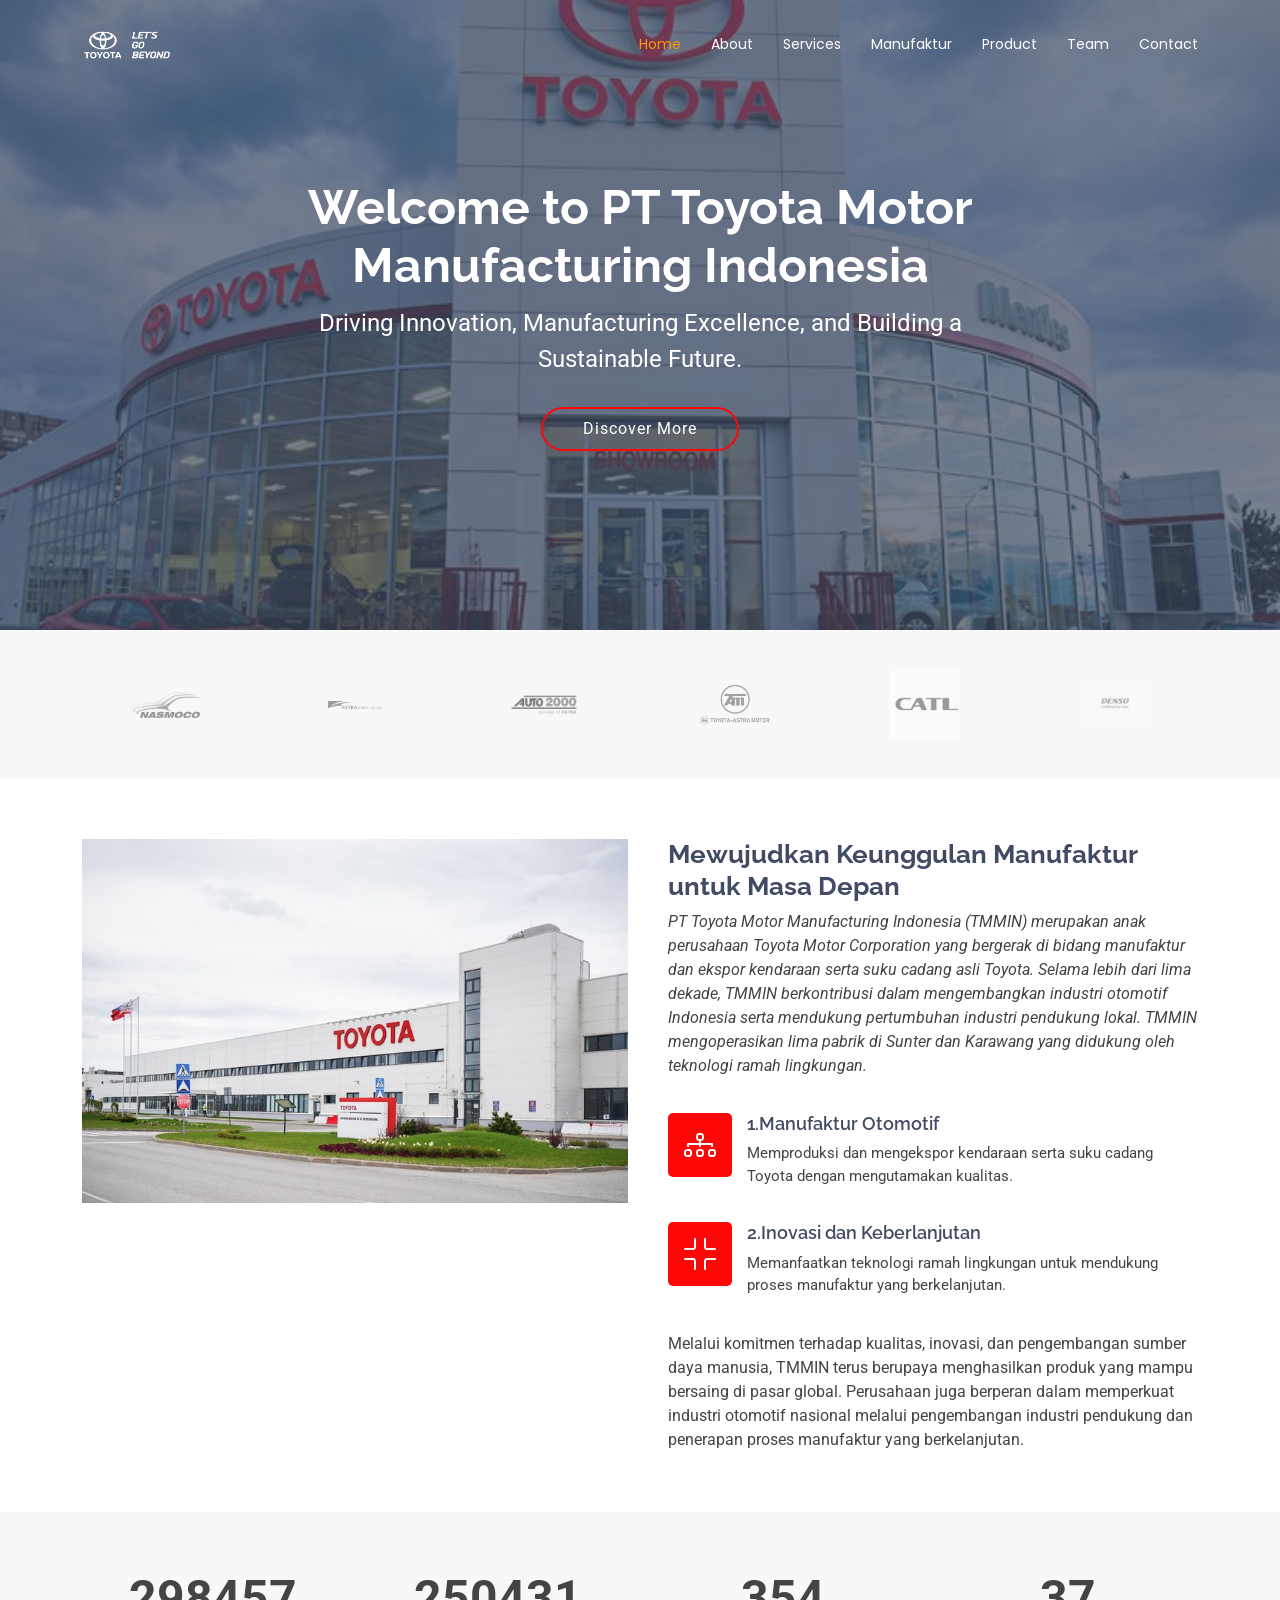
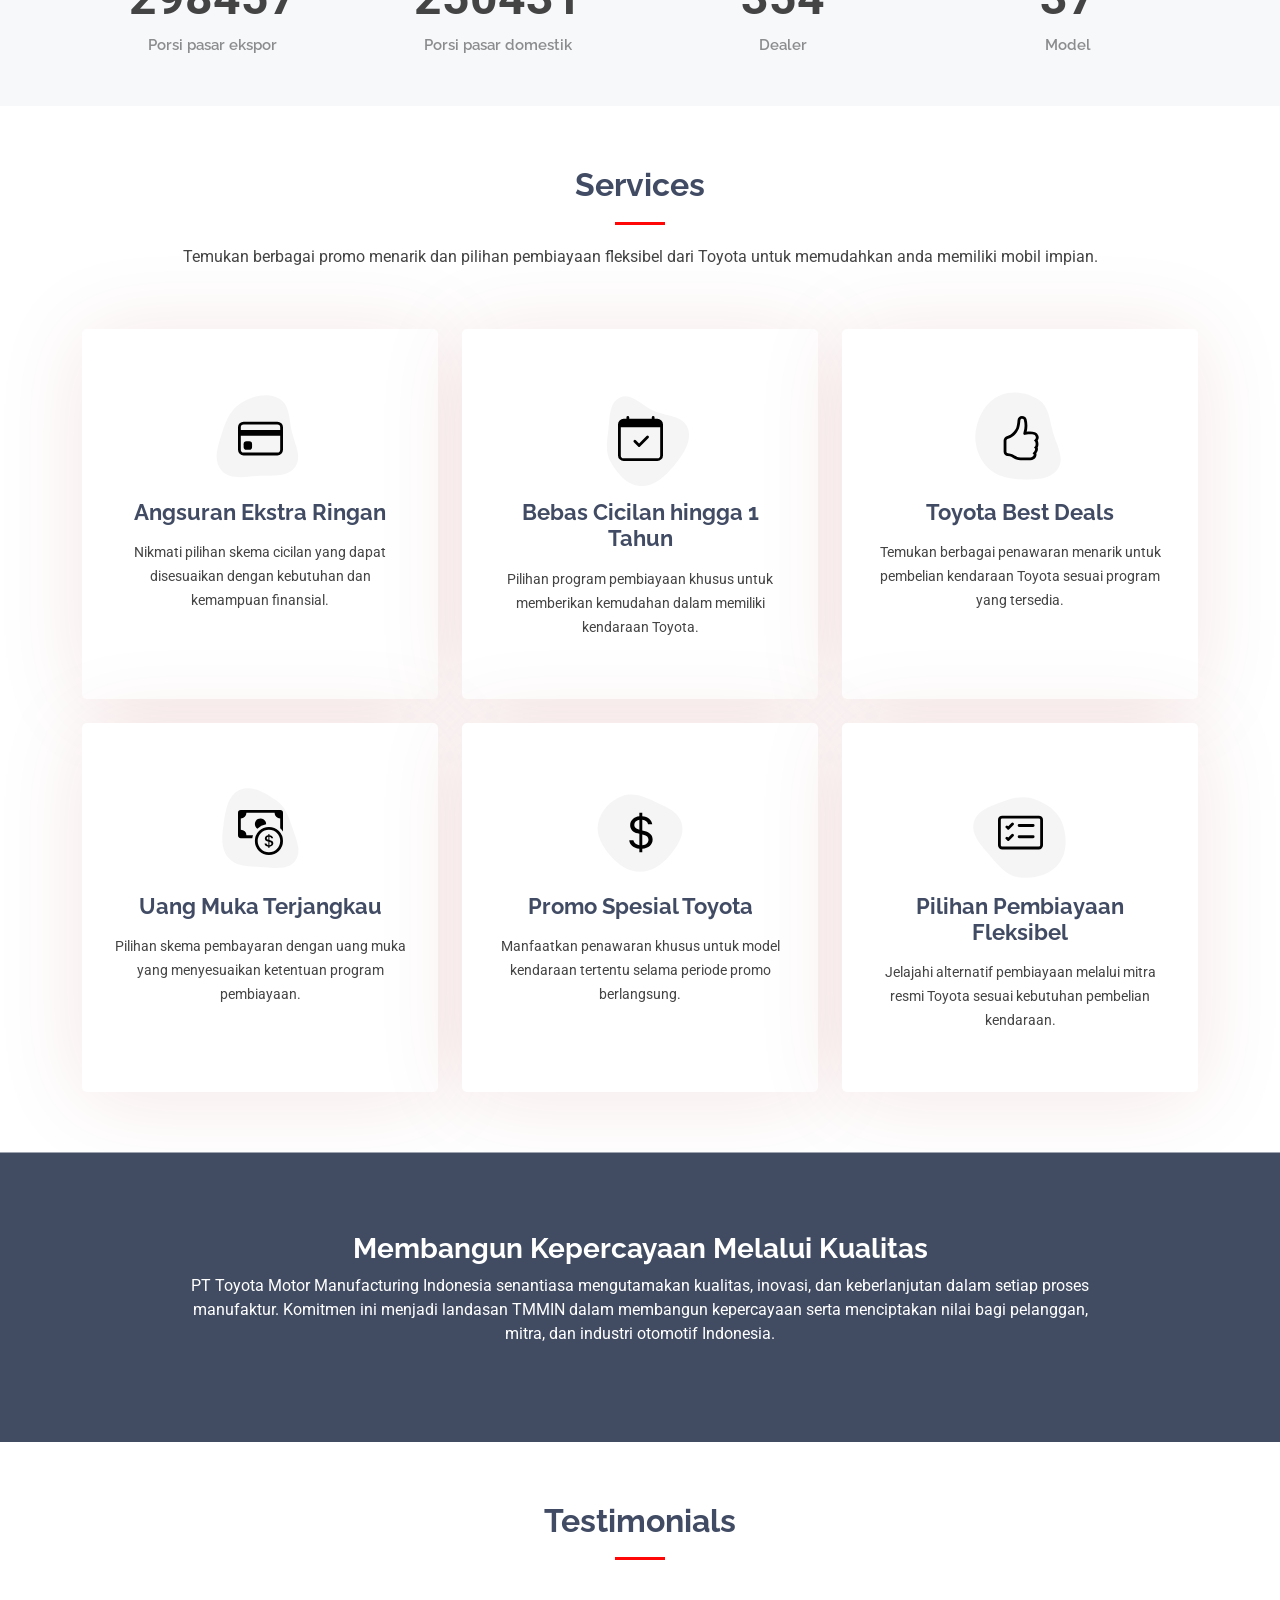
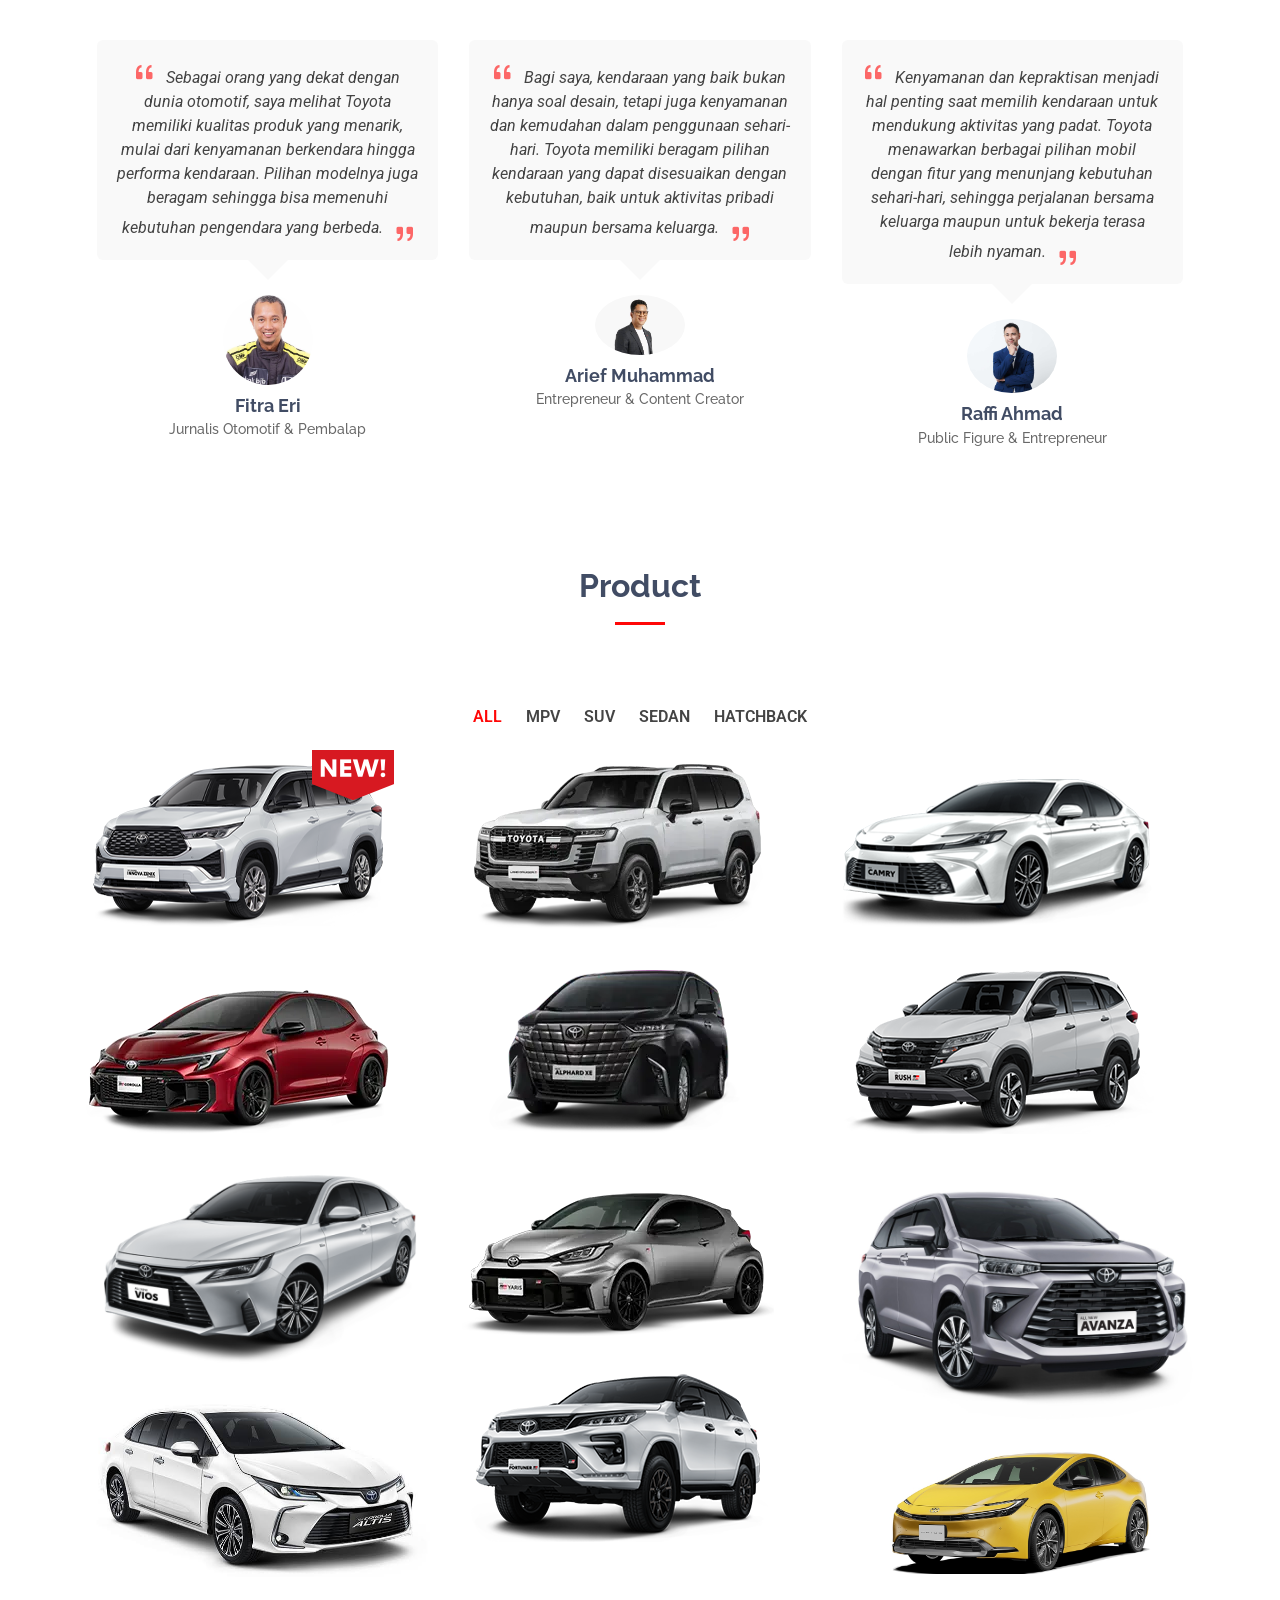
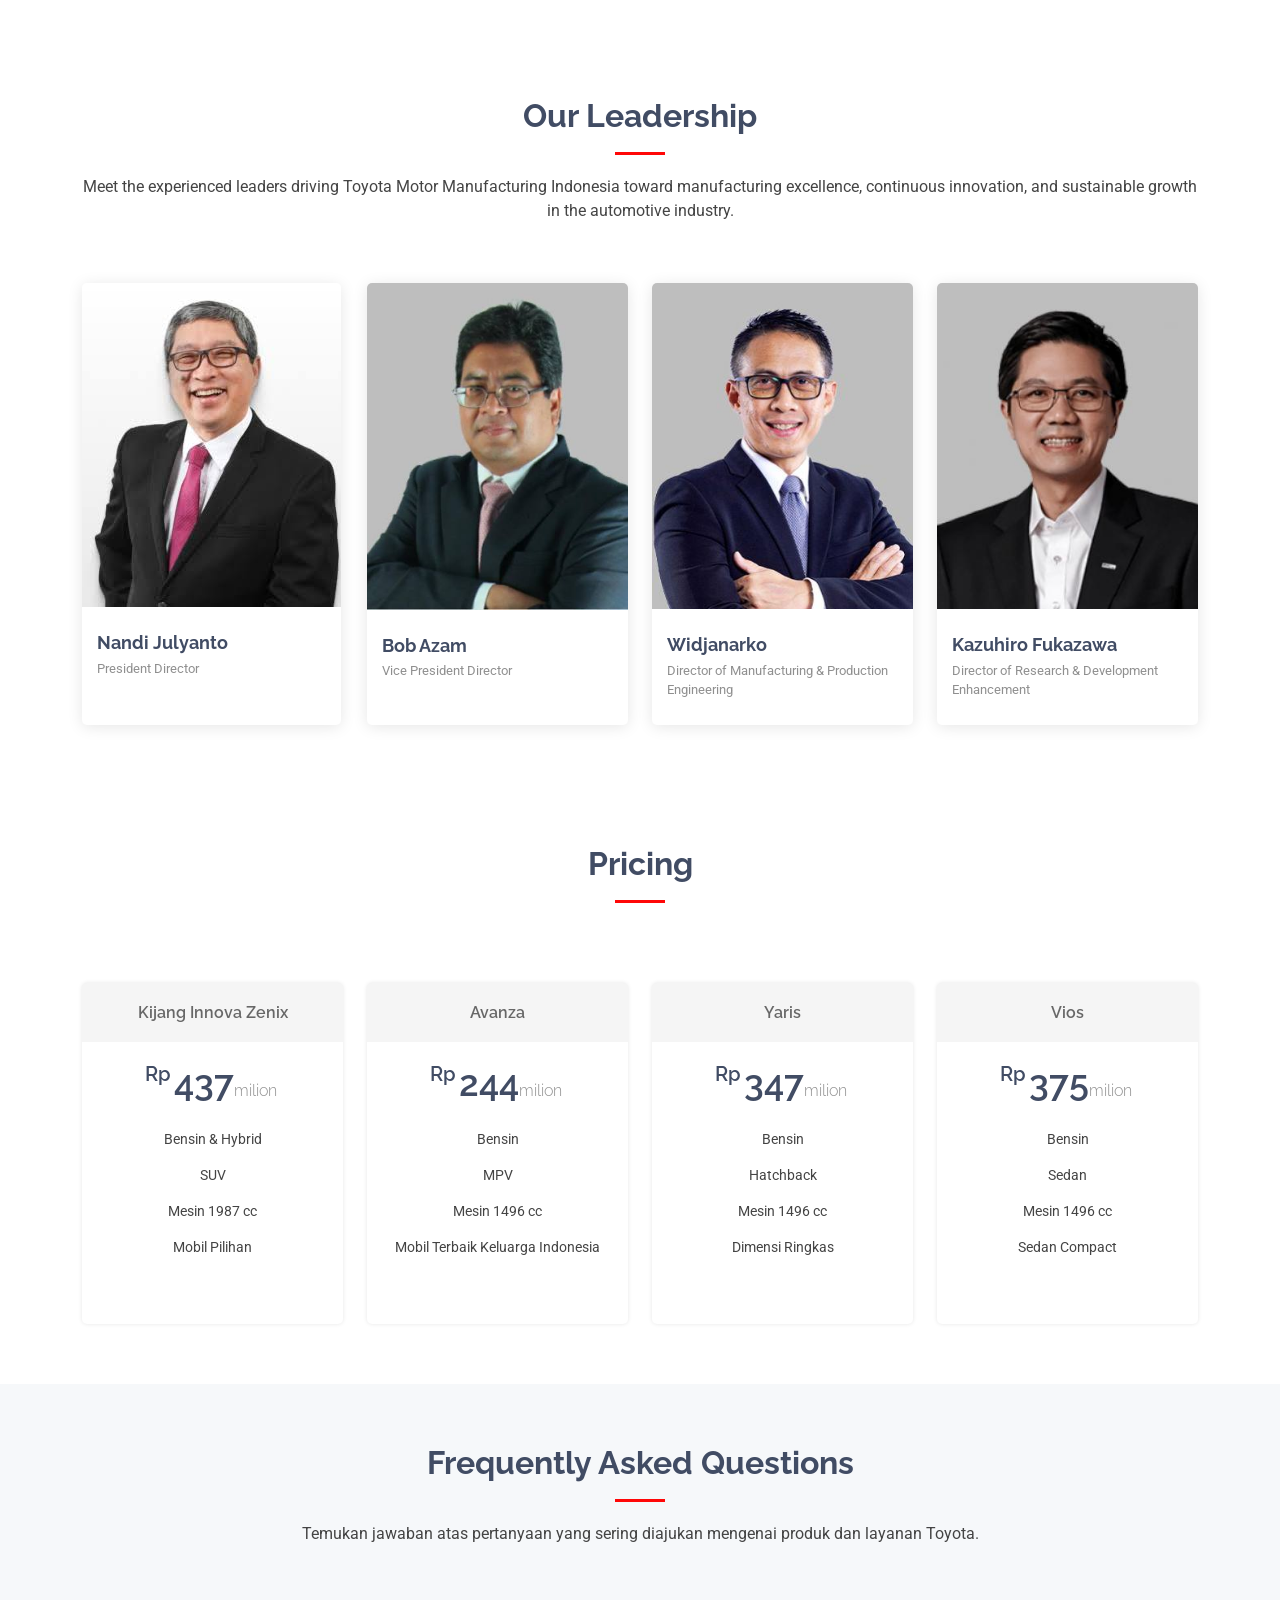
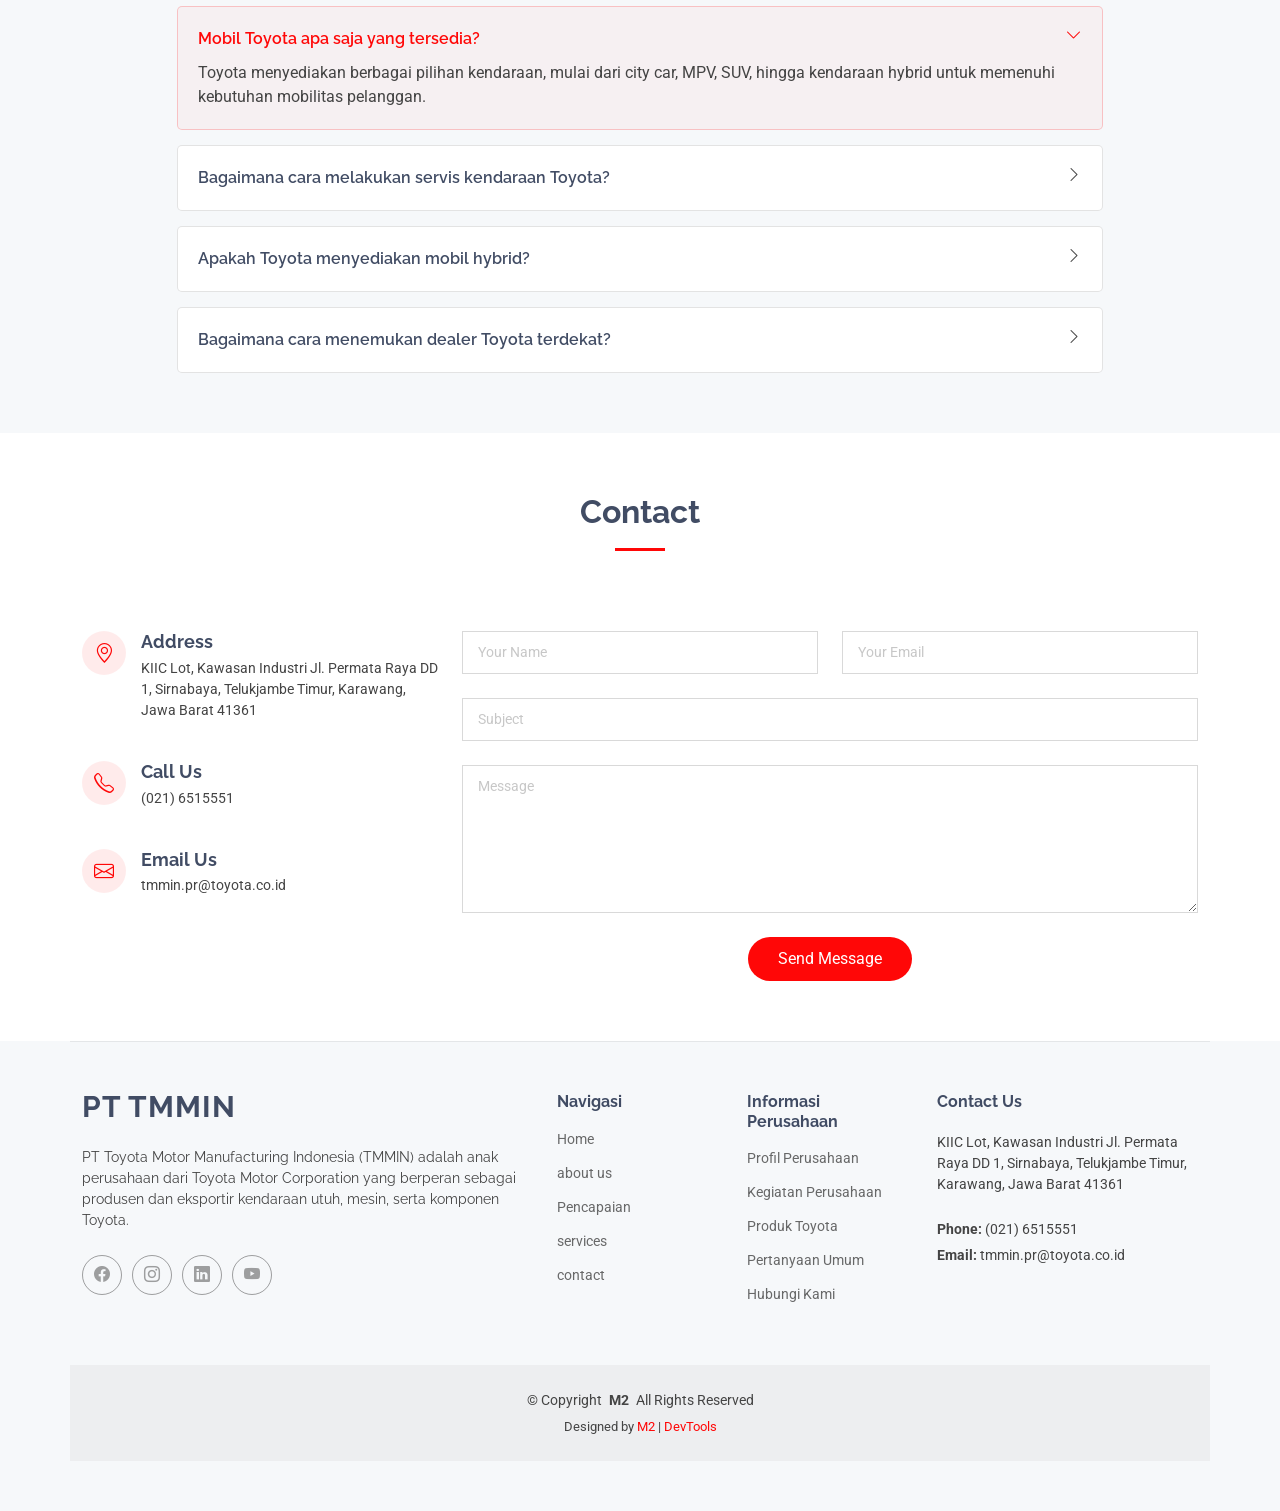
<file: docs/index.html>
<!DOCTYPE html>
<html lang="en">

<head>
  <meta charset="utf-8">
  <meta content="width=device-width, initial-scale=1.0" name="viewport">
  <title>PT TMMIN</title>
  <meta name="description" content="">
  <meta name="keywords" content="">

  <!-- Favicons -->
  <link href="assets/img/logo_LGB_monokrom_font hitam_1.png" rel="icon">
  <link href="assets/img/logo_toyota_putih.png" rel="apple-touch-icon">

  <!-- Fonts -->
  <link href="https://fonts.googleapis.com" rel="preconnect">
  <link href="https://fonts.gstatic.com" rel="preconnect" crossorigin>
  <link href="https://fonts.googleapis.com/css2?family=Roboto:ital,wght@0,100;0,300;0,400;0,500;0,700;0,900;1,100;1,300;1,400;1,500;1,700;1,900&family=Poppins:ital,wght@0,100;0,200;0,300;0,400;0,500;0,600;0,700;0,800;0,900;1,100;1,200;1,300;1,400;1,500;1,600;1,700;1,800;1,900&family=Raleway:ital,wght@0,100;0,200;0,300;0,400;0,500;0,600;0,700;0,800;0,900;1,100;1,200;1,300;1,400;1,500;1,600;1,700;1,800;1,900&display=swap" rel="stylesheet">

  <!-- Vendor CSS Files -->
  <link href="assets/vendor/bootstrap/css/bootstrap.min.css" rel="stylesheet">
  <link href="assets/vendor/bootstrap-icons/bootstrap-icons.css" rel="stylesheet">
  <link href="assets/vendor/aos/aos.css" rel="stylesheet">
  <link href="assets/vendor/swiper/swiper-bundle.min.css" rel="stylesheet">
  <link href="assets/vendor/glightbox/css/glightbox.min.css" rel="stylesheet">

  <!-- Main CSS File -->
  <link href="assets/css/main.css" rel="stylesheet">

  <!-- =======================================================
  * Template Name: Baker
  * Template URL: https://bootstrapmade.com/baker-free-onepage-bootstrap-theme/
  * Updated: Aug 07 2024 with Bootstrap v5.3.3
  * Author: BootstrapMade.com
  * License: https://bootstrapmade.com/license/
  ======================================================== -->
</head>

<body class="index-page">

  <header id="header" class="header d-flex align-items-center fixed-top">
    <div class="container-fluid container-xl position-relative d-flex align-items-center justify-content-between">

      
     <a href="index.html" class="logo d-flex align-items-center">
  <img src="assets/img/logo_toyota_putih.png" alt="PT TMMIN" style="max-height: 60px !important; width: auto;">
</a>

      <nav id="navmenu" class="navmenu">
        <ul>
          <li><a href="#hero" class="active">Home</a></li>
          <li><a href="#about">About</a></li>
          <li><a href="#services">Services</a></li>
          <li><a href="manufacturing.html">Manufaktur</a></li>
          <li><a href="#portfolio">Product</a></li>
          <li><a href="#team">Team</a></li>
          
          <li><a href="#contact">Contact</a></li>
        </ul>
        <i class="mobile-nav-toggle d-xl-none bi bi-list"></i>
      </nav>

    </div>
  </header>

  <main class="main">

    <!-- Hero Section -->
    <section id="hero" class="hero section dark-background">

      <img src="assets/img/360 Lofts • Architects DCA Inc_.jpg" alt="" data-aos="fade-in">

      <div class="container text-center" data-aos="fade-up" data-aos-delay="100">
        <div class="row justify-content-center">
          <div class="col-lg-8">
            <h2>Welcome to PT Toyota Motor Manufacturing Indonesia</h2>
            <p>Driving Innovation, Manufacturing Excellence, and Building a Sustainable Future.</p>
            <a href="#about" class="btn-get-started">Discover More</a>
          </div>
        </div>
      </div>

    </section><!-- /Hero Section -->

    <!-- Clients Section -->
    <section id="clients" class="clients section light-background">

      <div class="container" data-aos="fade-up">

        <div class="row gy-4">

          <div class="col-xl-2 col-md-3 col-6 client-logo">
            <img src="assets/img/logo nasmoco.png" class="img-fluid" alt="">
          </div><!-- End Client Item -->

          <div class="col-xl-2 col-md-3 col-6 client-logo">
            <img src="assets/img/logoastrainternasional.png" class="img-fluid" alt="">
          </div><!-- End Client Item -->

          <div class="col-xl-2 col-md-3 col-6 client-logo">
            <img src="assets/img/logoauto2000.webp" class="img-fluid" alt="">
          </div><!-- End Client Item -->

          <div class="col-xl-2 col-md-3 col-6 client-logo">
            <img src="assets/img/logotam.png" class="img-fluid" alt="">
          </div><!-- End Client Item -->

          <div class="col-xl-2 col-md-3 col-6 client-logo">
            <img src="assets/img/logocatl.jfif.jpeg" class="img-fluid" alt="">
          </div><!-- End Client Item -->

          <div class="col-xl-2 col-md-3 col-6 client-logo">
            <img src="assets/img/logodenso.jpg.jpeg" class="img-fluid" alt="">
          </div><!-- End Client Item -->

        </div>

      </div>

    </section><!-- /Clients Section -->

    <!-- About Section -->
    <section id="about" class="about section">

      <div class="container">

        <div class="row gy-3">

          <div class="col-lg-6" data-aos="fade-up" data-aos-delay="100">
            <img src="assets/img/Toyota объявила о новых назначениях.jpg" alt="" class="img-fluid">
          </div>

          <div class="col-lg-6 d-flex flex-column justify-content-center" data-aos="fade-up" data-aos-delay="200">
            <div class="about-content ps-0 ps-lg-3">
              <h3>Mewujudkan Keunggulan Manufaktur untuk Masa Depan</h3>
              <p class="fst-italic">
                PT Toyota Motor Manufacturing Indonesia (TMMIN) merupakan anak perusahaan Toyota Motor Corporation yang bergerak di bidang manufaktur dan ekspor kendaraan serta suku cadang asli Toyota. Selama lebih dari lima dekade, TMMIN berkontribusi dalam mengembangkan industri otomotif Indonesia serta mendukung pertumbuhan industri pendukung lokal. TMMIN mengoperasikan lima pabrik di Sunter dan Karawang yang didukung oleh teknologi ramah lingkungan.
              </p>
              <ul>
                <li>
                  <i class="bi bi-diagram-3"></i>
                  <div>
                    <h4>1.Manufaktur Otomotif</h4>
                    <p>Memproduksi dan mengekspor kendaraan serta suku cadang Toyota dengan mengutamakan kualitas.</p>
                  </div>
                </li>
                <li>
                  <i class="bi bi-fullscreen-exit"></i>
                  <div>
                    <h4>2.Inovasi dan Keberlanjutan</h4>
                    <p>Memanfaatkan teknologi ramah lingkungan untuk mendukung proses manufaktur yang berkelanjutan.</p>
                  </div>
                </li>
              </ul>
              <p>
               Melalui komitmen terhadap kualitas, inovasi, dan pengembangan sumber daya manusia, TMMIN terus berupaya menghasilkan produk yang mampu bersaing di pasar global. Perusahaan juga berperan dalam memperkuat industri otomotif nasional melalui pengembangan industri pendukung dan penerapan proses manufaktur yang berkelanjutan.
              </p>
            </div>

          </div>
        </div>

      </div>

    </section><!-- /About Section -->

    <!-- Stats Section -->
    <section id="stats" class="stats section light-background">

      <div class="container" data-aos="fade-up" data-aos-delay="100">

        <div class="row gy-4">

          <div class="col-lg-3 col-md-6">
            <div class="stats-item text-center w-100 h-100">
              <span data-purecounter-start="0" data-purecounter-end="298457" data-purecounter-duration="1" class="purecounter"></span>
              <p>Porsi pasar ekspor</p>
            </div>
          </div><!-- End Stats Item -->

          <div class="col-lg-3 col-md-6">
            <div class="stats-item text-center w-100 h-100">
              <span data-purecounter-start="0" data-purecounter-end="250431" data-purecounter-duration="1" class="purecounter"></span>
              <p>Porsi pasar domestik</p>
            </div>
          </div><!-- End Stats Item -->

          <div class="col-lg-3 col-md-6">
            <div class="stats-item text-center w-100 h-100">
              <span data-purecounter-start="0" data-purecounter-end="354" data-purecounter-duration="1" class="purecounter"></span>
              <p>Dealer</p>
            </div>
          </div><!-- End Stats Item -->

          <div class="col-lg-3 col-md-6">
            <div class="stats-item text-center w-100 h-100">
              <span data-purecounter-start="0" data-purecounter-end="37" data-purecounter-duration="1" class="purecounter"></span>
              <p>Model</p>
            </div>
          </div><!-- End Stats Item -->

        </div>

      </div>

    </section><!-- /Stats Section -->

    <!-- Services Section -->
    <section id="services" class="services section">

      <!-- Section Title -->
      <div class="container section-title" data-aos="fade-up">
        <h2>Services</h2>
        <p>Temukan berbagai promo menarik dan pilihan pembiayaan fleksibel dari Toyota untuk memudahkan anda memiliki mobil impian.
        </p>
      </div><!-- End Section Title -->

      <div class="container">

        <div class="row gy-4">

          <div class="col-lg-4 col-md-6" data-aos="fade-up" data-aos-delay="100">
            <div class="service-item item-cyan position-relative">
              <div class="icon">
                <svg width="100" height="100" viewBox="0 0 600 600" xmlns="http://www.w3.org/2000/svg">
                  <path stroke="none" stroke-width="0" fill="#f5f5f5" d="M300,521.0016835830174C376.1290562159157,517.8887921683347,466.0731472004068,529.7835943286574,510.70327084640275,468.03025145048787C554.3714126377745,407.6079735673963,508.03601936045806,328.9844924480964,491.2728898941984,256.3432110539036C474.5976632858925,184.082847569629,479.9380746630129,96.60480741107993,416.23090153303,58.64404602377083C348.86323505073057,18.502131276798302,261.93793281208167,40.57373210992963,193.5410806939664,78.93577620505333C130.42746243093433,114.334589627462,98.30271207620316,179.96522072025542,76.75703585869454,249.04625023123273C51.97151888228291,328.5150500222984,13.704378332031375,421.85034740162234,66.52175969318436,486.19268352777647C119.04800174914682,550.1803526380478,217.28368757567262,524.383925680826,300,521.0016835830174"></path>
                </svg>
                <div class="icon">
                  <img src="assets/img/credit-card.svg" alt="Icon" style="width: 45px; height: 45px;">
                </div>
              </div>
              <a href="service-details.html" class="stretched-link">
                <h3>Angsuran Ekstra Ringan</h3>
              </a>
              <p>Nikmati pilihan skema cicilan yang dapat disesuaikan dengan kebutuhan dan kemampuan finansial.</p>
            </div>
          </div><!-- End Service Item -->

          <div class="col-lg-4 col-md-6" data-aos="fade-up" data-aos-delay="200">
            <div class="service-item item-orange position-relative">
              <div class="icon">
                <svg width="100" height="100" viewBox="0 0 600 600" xmlns="http://www.w3.org/2000/svg">
                  <path stroke="none" stroke-width="0" fill="#f5f5f5" d="M300,582.0697525312426C382.5290701553225,586.8405444964366,449.9789794690241,525.3245884688669,502.5850820975895,461.55621195738473C556.606425686781,396.0723002908107,615.8543463187945,314.28637112970534,586.6730223649479,234.56875336149918C558.9533121215079,158.8439757836574,454.9685369536778,164.00468322053177,381.49747125262974,130.76875717737553C312.15926192815925,99.40240125094834,248.97055460311594,18.661163978235184,179.8680185752513,50.54337015887873C110.5421016452524,82.52863877960104,119.82277516462835,180.83849132639028,109.12597500060166,256.43424936330496C100.08760227029461,320.3096726198365,92.17705696193138,384.0621239912766,124.79988738764834,439.7174275375508C164.83382741302287,508.01625554203684,220.96474134820875,577.5009287672846,300,582.0697525312426"></path>
                </svg>
                <div class="icon">
                  <img src="assets/img/calendar-check.svg" alt="Icon" style="width: 45px; height: 45px;">
                </div>
              </div>
              <a href="service-details.html" class="stretched-link">
                <h3>Bebas Cicilan hingga 1 Tahun</h3>
              </a>
              <p>Pilihan program pembiayaan khusus untuk memberikan kemudahan dalam memiliki kendaraan Toyota.</p>
            </div>
          </div><!-- End Service Item -->

          <div class="col-lg-4 col-md-6" data-aos="fade-up" data-aos-delay="300">
            <div class="service-item item-teal position-relative">
              <div class="icon">
                <svg width="100" height="100" viewBox="0 0 600 600" xmlns="http://www.w3.org/2000/svg">
                  <path stroke="none" stroke-width="0" fill="#f5f5f5" d="M300,541.5067337569781C382.14930387511276,545.0595476570109,479.8736841581634,548.3450877840088,526.4010558755058,480.5488172755941C571.5218469581645,414.80211281144784,517.5187510058486,332.0715597781072,496.52539010469104,255.14436215662573C477.37192572678356,184.95920475031193,473.57363656557914,105.61284051026155,413.0603344069578,65.22779650032875C343.27470386102294,18.654635553484475,251.2091493199835,5.337323636656869,175.0934190732945,40.62881213300186C97.87086631185822,76.43348514350839,51.98124368387456,156.15599469081315,36.44837278890362,239.84606092416172C21.716077023791087,319.22268207091537,43.775223500013084,401.1760424656574,96.891909868211,461.97329694683043C147.22146801428983,519.5804099606455,223.5754009179313,538.201503339737,300,541.5067337569781"></path>
                </svg>
                <div class="icon">
                  <img src="assets/img/hand-thumbs-up.svg" alt="Icon" style="width: 45px; height: 45px;">
                </div>
              </div>
              <a href="service-details.html" class="stretched-link">
                <h3>Toyota Best Deals</h3>
              </a>
              <p>Temukan berbagai penawaran menarik untuk pembelian kendaraan Toyota sesuai program yang tersedia.</p>
            </div>
          </div><!-- End Service Item -->

          <div class="col-lg-4 col-md-6" data-aos="fade-up" data-aos-delay="400">
            <div class="service-item item-red position-relative">
              <div class="icon">
                <svg width="100" height="100" viewBox="0 0 600 600" xmlns="http://www.w3.org/2000/svg">
                  <path stroke="none" stroke-width="0" fill="#f5f5f5" d="M300,503.46388370962813C374.79870501325706,506.71871716319447,464.8034551963731,527.1746412648533,510.4981551193396,467.86667711651364C555.9287308511215,408.9015244558933,512.6030010748507,327.5744911775523,490.211057578863,256.5855673507754C471.097692560561,195.9906835881958,447.69079081568157,138.11976852964426,395.19560036434837,102.3242989838813C329.3053358748298,57.3949838291264,248.02791733380457,8.279543830951368,175.87071277845988,42.242879143198664C103.41431057327972,76.34704239035025,93.79494320519305,170.9812938413882,81.28167332365135,250.07896920659033C70.17666984294237,320.27484674793965,64.84698225790005,396.69656628748305,111.28512138212992,450.4950937839243C156.20124167950087,502.5303643271138,231.32542653798444,500.4755392045468,300,503.46388370962813"></path>
                </svg>
                <div class="icon">
                  <img src="assets/img/cash-coin.svg" alt="Icon" style="width: 45px; height: 45px;">
                </div>
              </div>
              <a href="service-details.html" class="stretched-link">
                <h3>Uang Muka Terjangkau</h3>
              </a>
              <p>Pilihan skema pembayaran dengan uang muka yang menyesuaikan ketentuan program pembiayaan.</p>
              <a href="service-details.html" class="stretched-link"></a>
            </div>
          </div><!-- End Service Item -->

          <div class="col-lg-4 col-md-6" data-aos="fade-up" data-aos-delay="500">
            <div class="service-item item-indigo position-relative">
              <div class="icon">
                <svg width="100" height="100" viewBox="0 0 600 600" xmlns="http://www.w3.org/2000/svg">
                  <path stroke="none" stroke-width="0" fill="#f5f5f5" d="M300,532.3542879108572C369.38199826031484,532.3153073249985,429.10787420159085,491.63046689027357,474.5244479745417,439.17860296908856C522.8885846962883,383.3225815378663,569.1668002868075,314.3205725914397,550.7432151929288,242.7694973846089C532.6665558377875,172.5657663291529,456.2379748765914,142.6223662098291,390.3689995646985,112.34683881706744C326.66090330228417,83.06452184765237,258.84405631176094,53.51806209861945,193.32584062364296,78.48882559362697C121.61183558270385,105.82097193414197,62.805066853699245,167.19869350419734,48.57481801355237,242.6138429142374C34.843463184063346,315.3850353017275,76.69343916112496,383.4422959591041,125.22947124332185,439.3748458443577C170.7312796277747,491.8107796887764,230.57421082200815,532.3932930995766,300,532.3542879108572"></path>
                </svg>
                <div class="icon">
                  <img src="assets/img/currency-dollar.svg" alt="Icon" style="width: 45px; height: 45px;">
                </div>
              </div>
              <a href="service-details.html" class="stretched-link">
                <h3>Promo Spesial Toyota</h3>
              </a>
              <p>Manfaatkan penawaran khusus untuk model kendaraan tertentu selama periode promo berlangsung.</p>
              <a href="service-details.html" class="stretched-link"></a>
            </div>
          </div><!-- End Service Item -->

          <div class="col-lg-4 col-md-6" data-aos="fade-up" data-aos-delay="600">
            <div class="service-item item-pink position-relative">
              <div class="icon">
                <svg width="100" height="100" viewBox="0 0 600 600" xmlns="http://www.w3.org/2000/svg">
                  <path stroke="none" stroke-width="0" fill="#f5f5f5" d="M300,566.797414625762C385.7384707136149,576.1784315230908,478.7894351017131,552.8928747891023,531.9192734346935,484.94944893311C584.6109503024035,417.5663521118492,582.489472248146,322.67544863468447,553.9536738515405,242.03673114598146C529.1557734026468,171.96086150256528,465.24506316201064,127.66468636344209,395.9583748389544,100.7403814666027C334.2173773831606,76.7482773500951,269.4350130405921,84.62216499799875,207.1952322260088,107.2889140133804C132.92018162631612,134.33871894543012,41.79353780512637,160.00259165414826,22.644507872594943,236.69541883565114C3.319112789854554,314.0945973066697,72.72355303640163,379.243833228382,124.04198916343866,440.3218312028393C172.9286146004772,498.5055451809895,224.45579914871206,558.5317968840102,300,566.797414625762"></path>
                </svg>
                <div class="icon">
                  <img src="assets/img/card-checklist.svg" alt="Icon" style="width: 45px; height: 45px;">
                </div>
              </div>
              <a href="service-details.html" class="stretched-link">
                <h3>Pilihan Pembiayaan Fleksibel</h3>
              </a>
              <p>Jelajahi alternatif pembiayaan melalui mitra resmi Toyota sesuai kebutuhan pembelian kendaraan.</p>
              <a href="service-details.html" class="stretched-link"></a>
            </div>
          </div><!-- End Service Item -->

        </div>

      </div>

    </section><!-- /Services Section -->

    <!-- Call To Action Section -->
    <section id="call-to-action" class="call-to-action section dark-background">

      <div class="container">
        <div class="row justify-content-center" data-aos="zoom-in" data-aos-delay="100">
          <div class="col-xl-10">
            <div class="text-center">
              <h3>Membangun Kepercayaan Melalui Kualitas</h3>
              <p>PT Toyota Motor Manufacturing Indonesia senantiasa mengutamakan kualitas, inovasi, dan keberlanjutan dalam setiap proses manufaktur. Komitmen ini menjadi landasan TMMIN dalam membangun kepercayaan serta menciptakan nilai bagi pelanggan, mitra, dan industri otomotif Indonesia.</p>
            </div>
          </div>
        </div>
      </div>

    </section><!-- /Call To Action Section -->

    <!-- Testimonials Section -->
    <section id="testimonials" class="testimonials section">

      <!-- Section Title -->
      <div class="container section-title" data-aos="fade-up">
        <h2>Testimonials</h2>
      </div><!-- End Section Title -->

      <div class="container" data-aos="fade-up" data-aos-delay="100">

        <div class="swiper init-swiper">
          <script type="application/json" class="swiper-config">
            {
              "loop": true,
              "speed": 600,
              "autoplay": {
                "delay": 5000
              },
              "slidesPerView": "auto",
              "pagination": {
                "el": ".swiper-pagination",
                "type": "bullets",
                "clickable": true
              },
              "breakpoints": {
                "320": {
                  "slidesPerView": 1,
                  "spaceBetween": 40
                },
                "1200": {
                  "slidesPerView": 3,
                  "spaceBetween": 1
                }
              }
            }
          </script>
          <div class="swiper-wrapper">

            <div class="swiper-slide">
              <div class="testimonial-item">
                <p>
                  <i class="bi bi-quote quote-icon-left"></i>
                  <span>Sebagai orang yang dekat dengan dunia otomotif, saya melihat Toyota memiliki kualitas produk yang menarik, mulai dari kenyamanan berkendara hingga performa kendaraan. Pilihan modelnya juga beragam sehingga bisa memenuhi kebutuhan pengendara yang berbeda.</span>
                  <i class="bi bi-quote quote-icon-right"></i>
                </p>
                <img src="assets/img/fitraeri.jfif.jpeg" class="testimonial-img" alt="">
                <h3>Fitra Eri</h3>
                <h4>Jurnalis Otomotif & Pembalap</h4>
              </div>
            </div><!-- End testimonial item -->

            <div class="swiper-slide">
              <div class="testimonial-item">
                <p>
                  <i class="bi bi-quote quote-icon-left"></i>
                  <span>Bagi saya, kendaraan yang baik bukan hanya soal desain, tetapi juga kenyamanan dan kemudahan dalam penggunaan sehari-hari. Toyota memiliki beragam pilihan kendaraan yang dapat disesuaikan dengan kebutuhan, baik untuk aktivitas pribadi maupun bersama keluarga.</span>
                  <i class="bi bi-quote quote-icon-right"></i>
                </p>
                <img src="assets/img/arifmuh.jfif.jpeg" class="testimonial-img" alt="">
                <h3>Arief Muhammad</h3>
                <h4>Entrepreneur & Content Creator</h4>
              </div>
            </div><!-- End testimonial item -->

            <div class="swiper-slide">
              <div class="testimonial-item">
                <p>
                  <i class="bi bi-quote quote-icon-left"></i>
                  <span>Kenyamanan dan kepraktisan menjadi hal penting saat memilih kendaraan untuk mendukung aktivitas yang padat. Toyota menawarkan berbagai pilihan mobil dengan fitur yang menunjang kebutuhan sehari-hari, sehingga perjalanan bersama keluarga maupun untuk bekerja terasa lebih nyaman.</span>
                  <i class="bi bi-quote quote-icon-right"></i>
                </p>
                <img src="assets/img/raffiahmad.jpg.jpeg" class="testimonial-img" alt="">
                <h3>Raffi Ahmad</h3>
                <h4>Public Figure & Entrepreneur</h4>
              </div>
            </div><!-- End testimonial item -->

           
          </div>
          <div class="swiper-pagination"></div>
        </div>

      </div>

    </section><!-- /Testimonials Section -->

    <!-- Portfolio Section -->
    <section id="portfolio" class="portfolio section">

      <!-- Section Title -->
      <div class="container section-title" data-aos="fade-up">
        <h2>Product</h2>
      </div><!-- End Section Title -->

      <div class="container">

        <div class="isotope-layout" data-default-filter="*" data-layout="masonry" data-sort="original-order">

          <ul class="portfolio-filters isotope-filters" data-aos="fade-up" data-aos-delay="100">
            <li data-filter="*" class="filter-active">All</li>
            <li data-filter=".filter-app">MPV</li>
            <li data-filter=".filter-product">SUV</li>
            <li data-filter=".filter-branding">Sedan</li>
            <li data-filter=".filter-books">Hatchback</li>
          </ul><!-- End Portfolio Filters -->

          <div class="row gy-4 isotope-container" data-aos="fade-up" data-aos-delay="200">

            <div class="col-lg-4 col-md-6 portfolio-item isotope-item filter-app">
              <img src="assets/img/Kijang-Innova-hybrid.png" class="img-fluid" alt="">
              <div class="portfolio-info">
                <h4>MPV</h4>
                <p>Kijang Innova Zenix</p>
                <a href="assets/img/Kijang-Innova-hybrid.png" title="Kijang Innova Zenix" data-gallery="portfolio-gallery-app" class="glightbox preview-link"><i class="bi bi-zoom-in"></i></a>
                <a href="portfolio-details.html" title="More Details" class="details-link"><i class="bi bi-link-45deg"></i></a>
              </div>
            </div><!-- End Portfolio Item -->

            <div class="col-lg-4 col-md-6 portfolio-item isotope-item filter-product">
              <img src="assets/img/new-landcruiser.webp" class="img-fluid" alt="">
              <div class="portfolio-info">
                <h4>SUV</h4>
                <p>Land Cruiser 300</p>
                <a href="assets/img/new-landcruiser.webp" title="Land Cruiser 300" data-gallery="portfolio-gallery-product" class="glightbox preview-link"><i class="bi bi-zoom-in"></i></a>
                <a href="portfolio-details.html" title="More Details" class="details-link"><i class="bi bi-link-45deg"></i></a>
              </div>
            </div><!-- End Portfolio Item -->

            <div class="col-lg-4 col-md-6 portfolio-item isotope-item filter-branding">
              <img src="assets/img/new-camry.png" class="img-fluid" alt="">
              <div class="portfolio-info">
                <h4>Sedan</h4>
                <p>Camry</p>
                <a href="assets/img/new-camry.png" title="Camry" data-gallery="portfolio-gallery-branding" class="glightbox preview-link"><i class="bi bi-zoom-in"></i></a>
                <a href="portfolio-details.html" title="More Details" class="details-link"><i class="bi bi-link-45deg"></i></a>
              </div>
            </div><!-- End Portfolio Item -->

            <div class="col-lg-4 col-md-6 portfolio-item isotope-item filter-books">
              <img src="assets/img/new-grcorolla.webp" class="img-fluid" alt="">
              <div class="portfolio-info">
                <h4>Hatchback</h4>
                <p>GR Corolla</p>
                <a href="assets/img/new-grcorolla.webp" title="GR Corolla" data-gallery="portfolio-gallery-book" class="glightbox preview-link"><i class="bi bi-zoom-in"></i></a>
                <a href="portfolio-details.html" title="More Details" class="details-link"><i class="bi bi-link-45deg"></i></a>
              </div>
            </div><!-- End Portfolio Item -->

            <div class="col-lg-4 col-md-6 portfolio-item isotope-item filter-app">
              <img src="assets/img/alphard-new.webp" class="img-fluid" alt="">
              <div class="portfolio-info">
                <h4>MPV</h4>
                <p>Alphard</p>
                <a href="assets/img/alphard-new.webp" title="Alphard" data-gallery="portfolio-gallery-app" class="glightbox preview-link"><i class="bi bi-zoom-in"></i></a>
                <a href="portfolio-details.html" title="More Details" class="details-link"><i class="bi bi-link-45deg"></i></a>
              </div>
            </div><!-- End Portfolio Item -->

            <div class="col-lg-4 col-md-6 portfolio-item isotope-item filter-product">
              <img src="assets/img/new-rush.webp" class="img-fluid" alt="">
              <div class="portfolio-info">
                <h4>SUV</h4>
                <p>Rush</p>
                <a href="assets/img/new-rush.webp" title="Rush" data-gallery="portfolio-gallery-product" class="glightbox preview-link"><i class="bi bi-zoom-in"></i></a>
                <a href="portfolio-details.html" title="More Details" class="details-link"><i class="bi bi-link-45deg"></i></a>
              </div>
            </div><!-- End Portfolio Item -->

            <div class="col-lg-4 col-md-6 portfolio-item isotope-item filter-branding">
              <img src="assets/img/new-vios.png" class="img-fluid" alt="">
              <div class="portfolio-info">
                <h4>Sedan</h4>
                <p>Vios</p>
                <a href="assets/img/portfolio/new-vios.png" title="Vios" data-gallery="portfolio-gallery-branding" class="glightbox preview-link"><i class="bi bi-zoom-in"></i></a>
                <a href="portfolio-details.html" title="More Details" class="details-link"><i class="bi bi-link-45deg"></i></a>
              </div>
            </div><!-- End Portfolio Item -->

            <div class="col-lg-4 col-md-6 portfolio-item isotope-item filter-books">
              <img src="assets/img/new-gryaris.webp" class="img-fluid" alt="">
              <div class="portfolio-info">
                <h4>Hatchback</h4>
                <p>GR Yaris</p>
                <a href="assets/img/new-gryaris.webp" title="GR Yaris" data-gallery="portfolio-gallery-book" class="glightbox preview-link"><i class="bi bi-zoom-in"></i></a>
                <a href="portfolio-details.html" title="More Details" class="details-link"><i class="bi bi-link-45deg"></i></a>
              </div>
            </div><!-- End Portfolio Item -->

            <div class="col-lg-4 col-md-6 portfolio-item isotope-item filter-app">
              <img src="assets/img/AVANZA.jpg" class="img-fluid" alt="">
              <div class="portfolio-info">
                <h4>MPV</h4>
                <p>Avanza</p>
                <a href="assets/img/AVANZA.jpg" title="Avanza" data-gallery="portfolio-gallery-app" class="glightbox preview-link"><i class="bi bi-zoom-in"></i></a>
                <a href="portfolio-details.html" title="More Details" class="details-link"><i class="bi bi-link-45deg"></i></a>
              </div>
            </div><!-- End Portfolio Item -->

            <div class="col-lg-4 col-md-6 portfolio-item isotope-item filter-product">
              <img src="assets/img/FORTUNER.png" class="img-fluid" alt="">
              <div class="portfolio-info">
                <h4>SUV</h4>
                <p>Fortuner</p>
                <a href="assets/img/FORTUNER.png" title="Fortuner" data-gallery="portfolio-gallery-product" class="glightbox preview-link"><i class="bi bi-zoom-in"></i></a>
                <a href="portfolio-details.html" title="More Details" class="details-link"><i class="bi bi-link-45deg"></i></a>
              </div>
            </div><!-- End Portfolio Item -->

            <div class="col-lg-4 col-md-6 portfolio-item isotope-item filter-branding">
              <img src="assets/img/COROLLA.jpg" class="img-fluid" alt="">
              <div class="portfolio-info">
                <h4>Sedan</h4>
                <p>Corolla Altis</p>
                <a href="assets/img/COROLLA.jpg" title="Corolla Altis" data-gallery="portfolio-gallery-branding" class="glightbox preview-link"><i class="bi bi-zoom-in"></i></a>
                <a href="portfolio-details.html" title="More Details" class="details-link"><i class="bi bi-link-45deg"></i></a>
              </div>
            </div><!-- End Portfolio Item -->

            <div class="col-lg-4 col-md-6 portfolio-item isotope-item filter-books">
              <img src="assets/img/GIIAS 3 JULI - PROFIL ALL NEW PRIUS DI GIIAS 2024-1.jpg" class="img-fluid" alt="">
              <div class="portfolio-info">
                <h4>Hatchback</h4>
                <p>Prius</p>
                <a href="assets/img/GIIAS 3 JULI - PROFIL ALL NEW PRIUS DI GIIAS 2024-1.jpg" title="Prius" data-gallery="portfolio-gallery-book" class="glightbox preview-link"><i class="bi bi-zoom-in"></i></a>
                <a href="portfolio-details.html" title="More Details" class="details-link"><i class="bi bi-link-45deg"></i></a>
              </div>
            </div><!-- End Portfolio Item -->

          </div><!-- End Portfolio Container -->

        </div>

      </div>

    </section><!-- /Portfolio Section -->

    <!-- Team Section -->
    <section id="team" class="team section">

      <!-- Section Title -->
      <div class="container section-title" data-aos="fade-up">
        <h2>Our Leadership</h2>
        <p>Meet the experienced leaders driving Toyota Motor Manufacturing Indonesia toward manufacturing excellence, continuous innovation, and sustainable growth in the automotive industry.</p>
      </div><!-- End Section Title -->

      <div class="container">

        <div class="row gy-4">

          <div class="col-lg-3 col-md-6 d-flex align-items-stretch" data-aos="fade-up" data-aos-delay="100">
            <div class="team-member">
              <div class="member-img">
                <img src="assets/img/nandijulyanto.jfif.jpeg" class="img-fluid" alt="">
              </div>
              <div class="member-info">
                <h4>Nandi Julyanto</h4>
                <span>President Director</span>
              </div>
            </div>
          </div><!-- End Team Member -->

          <div class="col-lg-3 col-md-6 d-flex align-items-stretch" data-aos="fade-up" data-aos-delay="200">
            <div class="team-member">
              <div class="member-img">
                <img src="assets/img/bobazam2.jfif" class="img-fluid" alt="">
              </div>
              <div class="member-info">
                <h4>Bob Azam</h4>
                <span>Vice President Director </span>
              </div>
            </div>
          </div><!-- End Team Member -->

          <div class="col-lg-3 col-md-6 d-flex align-items-stretch" data-aos="fade-up" data-aos-delay="300">
            <div class="team-member">
              <div class="member-img">
                <img src="assets/img/widjanarko.jfif.jpeg" class="img-fluid" alt="">
              </div>
              <div class="member-info">
                <h4>Widjanarko</h4>
                <span>Director of Manufacturing & Production Engineering</span>
              </div>
            </div>
          </div><!-- End Team Member -->

          <div class="col-lg-3 col-md-6 d-flex align-items-stretch" data-aos="fade-up" data-aos-delay="400">
            <div class="team-member">
              <div class="member-img">
                <img src="assets/img/kazuhiro.jfif.jpeg" class="img-fluid" alt="">
              </div>
              <div class="member-info">
                <h4>Kazuhiro Fukazawa</h4>
                <span>Director of Research & Development Enhancement</span>
              </div>
            </div>
          </div><!-- End Team Member -->

        </div>

      </div>

    </section><!-- /Team Section -->

    <!-- Pricing Section -->
    <section id="pricing" class="pricing section">

      <!-- Section Title -->
      <div class="container section-title" data-aos="fade-up">
        <h2>Pricing</h2>
      </div><!-- End Section Title -->

      <div class="container">

        <div class="row gy-3">

          <div class="col-xl-3 col-lg-6" data-aos="fade-up" data-aos-delay="100">
            <div class="pricing-item">
              <h3>Kijang Innova Zenix</h3>
              <h4><sup>Rp</sup>437<span>milion</span></h4>
              <ul>
                <li>Bensin & Hybrid</li>
                <li>SUV</li>
                <li>Mesin 1987 cc</li>
                <li>Mobil Pilihan</li>
              </ul>
            </div>
          </div><!-- End Pricing Item -->

          <div class="col-xl-3 col-lg-6" data-aos="fade-up" data-aos-delay="200">
            <div class="pricing-item">
              <h3>Avanza</h3>
              <h4><sup>Rp</sup>244<span>milion</span></h4>
              <ul>
                <li>Bensin</li>
                <li>MPV</li>
                <li>Mesin 1496 cc</li>
                <li>Mobil Terbaik Keluarga Indonesia</li>
              </ul>
            </div>
          </div><!-- End Pricing Item -->

          <div class="col-xl-3 col-lg-6" data-aos="fade-up" data-aos-delay="400">
            <div class="pricing-item">
              <h3>Yaris</h3>
              <h4><sup>Rp</sup>347<span>milion</span></h4>
              <ul>
                <li>Bensin</li>
                <li>Hatchback</li>
                <li>Mesin 1496 cc</li>
                <li>Dimensi Ringkas</li>
              </ul>
            </div>
          </div><!-- End Pricing Item -->

          <div class="col-xl-3 col-lg-6" data-aos="fade-up" data-aos-delay="400">
            <div class="pricing-item">
              <h3>Vios</h3>
              <h4><sup>Rp</sup>375<span>milion</span></h4>
              <ul>
                <li>Bensin</li>
                <li>Sedan</li>
                <li>Mesin 1496 cc</li>
                <li>Sedan Compact</li>
                
              </ul>
            </div>
          </div><!-- End Pricing Item -->

        </div>

      </div>

    </section><!-- /Pricing Section -->

    <!-- Faq Section -->
    <section id="faq" class="faq section light-background">

      <!-- Section Title -->
      <div class="container section-title" data-aos="fade-up">
        <h2>Frequently Asked Questions</h2>
        <p>Temukan jawaban atas pertanyaan yang sering diajukan mengenai produk dan layanan Toyota.</p>
      </div><!-- End Section Title -->

      <div class="container">

        <div class="row justify-content-center">

          <div class="col-lg-10" data-aos="fade-up" data-aos-delay="100">

            <div class="faq-container">

              <div class="faq-item faq-active">
                <h3>Mobil Toyota apa saja yang tersedia?</h3>
                <div class="faq-content">
                  <p>Toyota menyediakan berbagai pilihan kendaraan, mulai dari city car, MPV, SUV, hingga kendaraan hybrid untuk memenuhi kebutuhan mobilitas pelanggan.</p>
                </div>
                <i class="faq-toggle bi bi-chevron-right"></i>
              </div><!-- End Faq item-->

              <div class="faq-item">
                <h3>Bagaimana cara melakukan servis kendaraan Toyota?</h3>
                <div class="faq-content">
                  <p>Pelanggan dapat mengunjungi dealer atau bengkel resmi Toyota untuk melakukan servis berkala dan pemeriksaan kendaraan.</p>
                </div>
                <i class="faq-toggle bi bi-chevron-right"></i>
              </div><!-- End Faq item-->

              <div class="faq-item">
                <h3>Apakah Toyota menyediakan mobil hybrid?</h3>
                <div class="faq-content">
                  <p>Toyota memiliki pilihan kendaraan elektrifikasi, termasuk model hybrid tertentu. Ketersediaan model dapat disesuaikan dengan informasi produk terbaru.</p>
                </div>
                <i class="faq-toggle bi bi-chevron-right"></i>
              </div><!-- End Faq item-->

              <div class="faq-item">
                <h3>Bagaimana cara menemukan dealer Toyota terdekat?</h3>
                <div class="faq-content">
                  <p>Pelanggan dapat mencari lokasi dealer resmi untuk mengetahui alamat, informasi layanan, dan kontak dealer.</p>
                </div>
                <i class="faq-toggle bi bi-chevron-right"></i>
              </div><!-- End Faq item-->

             

              

            </div>

          </div><!-- End Faq Column-->

        </div>

      </div>

    </section><!-- /Faq Section -->

    <!-- Contact Section -->
    <section id="contact" class="contact section">

      <!-- Section Title -->
      <div class="container section-title" data-aos="fade-up">
        <h2>Contact</h2>
      </div><!-- End Section Title -->

      <div class="container" data-aos="fade" data-aos-delay="100">

        <div class="row gy-4">

          <div class="col-lg-4">
            <div class="info-item d-flex" data-aos="fade-up" data-aos-delay="200">
              <i class="bi bi-geo-alt flex-shrink-0"></i>
              <div>
                <h3>Address</h3>
                <p>KIIC Lot, Kawasan Industri Jl. Permata Raya DD 1, Sirnabaya, Telukjambe Timur, Karawang, Jawa Barat 41361</p>
              </div>
            </div><!-- End Info Item -->

            <div class="info-item d-flex" data-aos="fade-up" data-aos-delay="300">
              <i class="bi bi-telephone flex-shrink-0"></i>
              <div>
                <h3>Call Us</h3>
                <p>(021) 6515551</p>
              </div>
            </div><!-- End Info Item -->

            <div class="info-item d-flex" data-aos="fade-up" data-aos-delay="400">
              <i class="bi bi-envelope flex-shrink-0"></i>
              <div>
                <h3>Email Us</h3>
                <p>tmmin.pr@toyota.co.id</p>
              </div>
            </div><!-- End Info Item -->

          </div>

          <div class="col-lg-8">
            <form action="forms/contact.php" method="post" class="php-email-form" data-aos="fade-up" data-aos-delay="200">
              <div class="row gy-4">

                <div class="col-md-6">
                  <input type="text" name="name" class="form-control" placeholder="Your Name" required="">
                </div>

                <div class="col-md-6 ">
                  <input type="email" class="form-control" name="email" placeholder="Your Email" required="">
                </div>

                <div class="col-md-12">
                  <input type="text" class="form-control" name="subject" placeholder="Subject" required="">
                </div>

                <div class="col-md-12">
                  <textarea class="form-control" name="message" rows="6" placeholder="Message" required=""></textarea>
                </div>

                <div class="col-md-12 text-center">
                  <div class="loading">Loading</div>
                  <div class="error-message"></div>
                  <div class="sent-message">Your message has been sent. Thank you!</div>

                  <button type="submit">Send Message</button>
                </div>

              </div>
            </form>
          </div><!-- End Contact Form -->

        </div>

      </div>

    </section><!-- /Contact Section -->

  </main>

  <footer id="footer" class="footer light-background">

    <div class="container footer-top">
      <div class="row gy-4">
        <div class="col-lg-5 col-md-12 footer-about">
          <a href="index.html" class="logo d-flex align-items-center">
            <span class="sitename">PT TMMIN</span>
          </a>
          <p>PT Toyota Motor Manufacturing Indonesia (TMMIN) adalah anak perusahaan dari Toyota Motor Corporation yang berperan sebagai produsen dan eksportir kendaraan utuh, mesin, serta komponen Toyota.</p>
          
<div class="social-links d-flex mt-4">
  <!-- Facebook TMMIN -->
  <a href="https://www.facebook.com/tmminID/"
     target="_blank" rel="noopener noreferrer"
     aria-label="Facebook TMMIN">
    <i class="bi bi-facebook"></i>
  </a>

  <!-- Instagram TMMIN -->
  <a href="https://www.instagram.com/tmmin_id/"
     target="_blank" rel="noopener noreferrer"
     aria-label="Instagram TMMIN">
    <i class="bi bi-instagram"></i>
  </a>

  <!-- LinkedIn TMMIN -->
  <a href="https://www.linkedin.com/company/tmmin/"
     target="_blank" rel="noopener noreferrer"
     aria-label="LinkedIn TMMIN">
    <i class="bi bi-linkedin"></i>
  </a>

  <!-- YouTube TMMIN -->
  <a href="https://www.youtube.com/watch?v=GPRyH6CtHQA"
     target="_blank" rel="noopener noreferrer"
     aria-label="YouTube TMMIN">
    <i class="bi bi-youtube"></i>
  </a>
</div>

        </div>

<div class="col-lg-2 col-6 footer-links">
  <h4>Navigasi</h4>
  <ul>
    <li><a href="#hero">Home</a></li>
    <li><a href="#about">about us</a></li>
    <li><a href="#stats">Pencapaian</a></li>
    <li><a href="#services">services</a></li>
    <li><a href="#contact">contact</a></li>
  </ul>
</div>

<div class="col-lg-2 col-6 footer-links">
  <h4>Informasi Perusahaan</h4>
  <ul>
    <li><a href="#about">Profil Perusahaan</a></li>
    <li><a href="#services">Kegiatan Perusahaan</a></li>
    <li><a href="#portfolio">Produk Toyota</a></li>
    <li><a href="#faq">Pertanyaan Umum</a></li>
    <li><a href="#contact">Hubungi Kami</a></li>
  </ul>
</div>


        <div class="col-lg-3 col-md-12 footer-contact text-center text-md-start">
          <h4>Contact Us</h4>
          <p>KIIC Lot, Kawasan Industri Jl. Permata Raya DD 1, Sirnabaya, Telukjambe Timur, Karawang, Jawa Barat 41361</p>
          <p class="mt-4"><strong>Phone:</strong> <span> (021) 6515551</span></p>
          <p><strong>Email:</strong> <span>tmmin.pr@toyota.co.id</span></p>
        </div>

      </div>
    </div>

    <div class="container copyright text-center mt-4">
      <p>© <span>Copyright</span> <strong class="px-1 sitename">M2</strong> <span>All Rights Reserved</span></p>
      <div class="credits">
        <!-- All the links in the footer should remain intact. -->
        <!-- You can delete the links only if you've purchased the pro version. -->
        <!-- Licensing information: https://bootstrapmade.com/license/ -->
        <!-- Purchase the pro version with working PHP/AJAX contact form: [buy-url] -->
        Designed by <a href="https://bootstrapmade.com/">M2</a> | <a href="https://bootstrapmade.com/tools/">DevTools</a>
      </div>
    </div>

  </footer>

  <!-- Scroll Top -->
  <a href="#" id="scroll-top" class="scroll-top d-flex align-items-center justify-content-center"><i class="bi bi-arrow-up-short"></i></a>

  <!-- Preloader -->
  <div id="preloader"></div>

  <!-- Vendor JS Files -->
  <script src="assets/vendor/bootstrap/js/bootstrap.bundle.min.js"></script>
  <!-- <script src="assets/vendor/php-email-form/validate.js"></script> -->
  <script src="assets/vendor/aos/aos.js"></script>
  <script src="assets/vendor/purecounter/purecounter_vanilla.js"></script>
  <script src="assets/vendor/swiper/swiper-bundle.min.js"></script>
  <script src="assets/vendor/glightbox/js/glightbox.min.js"></script>
  <script src="assets/vendor/imagesloaded/imagesloaded.pkgd.min.js"></script>
  <script src="assets/vendor/isotope-layout/isotope.pkgd.min.js"></script>

  <!-- Main JS File -->
  <script src="assets/js/main.js"></script>

  <script>
  // Menangkap event saat tombol Send Message diklik
  document.querySelector('.php-email-form').addEventListener('submit', function(e) {
    // Mencegah error atau refresh halaman
    e.preventDefault();
    
    // Memunculkan kotak pesan sukses
    alert('Your message has been sent. Thank you!');
    
    // Mengosongkan kembali form setelah dikirim
    this.reset();
  });
</script>

</body>

</html>
</file>
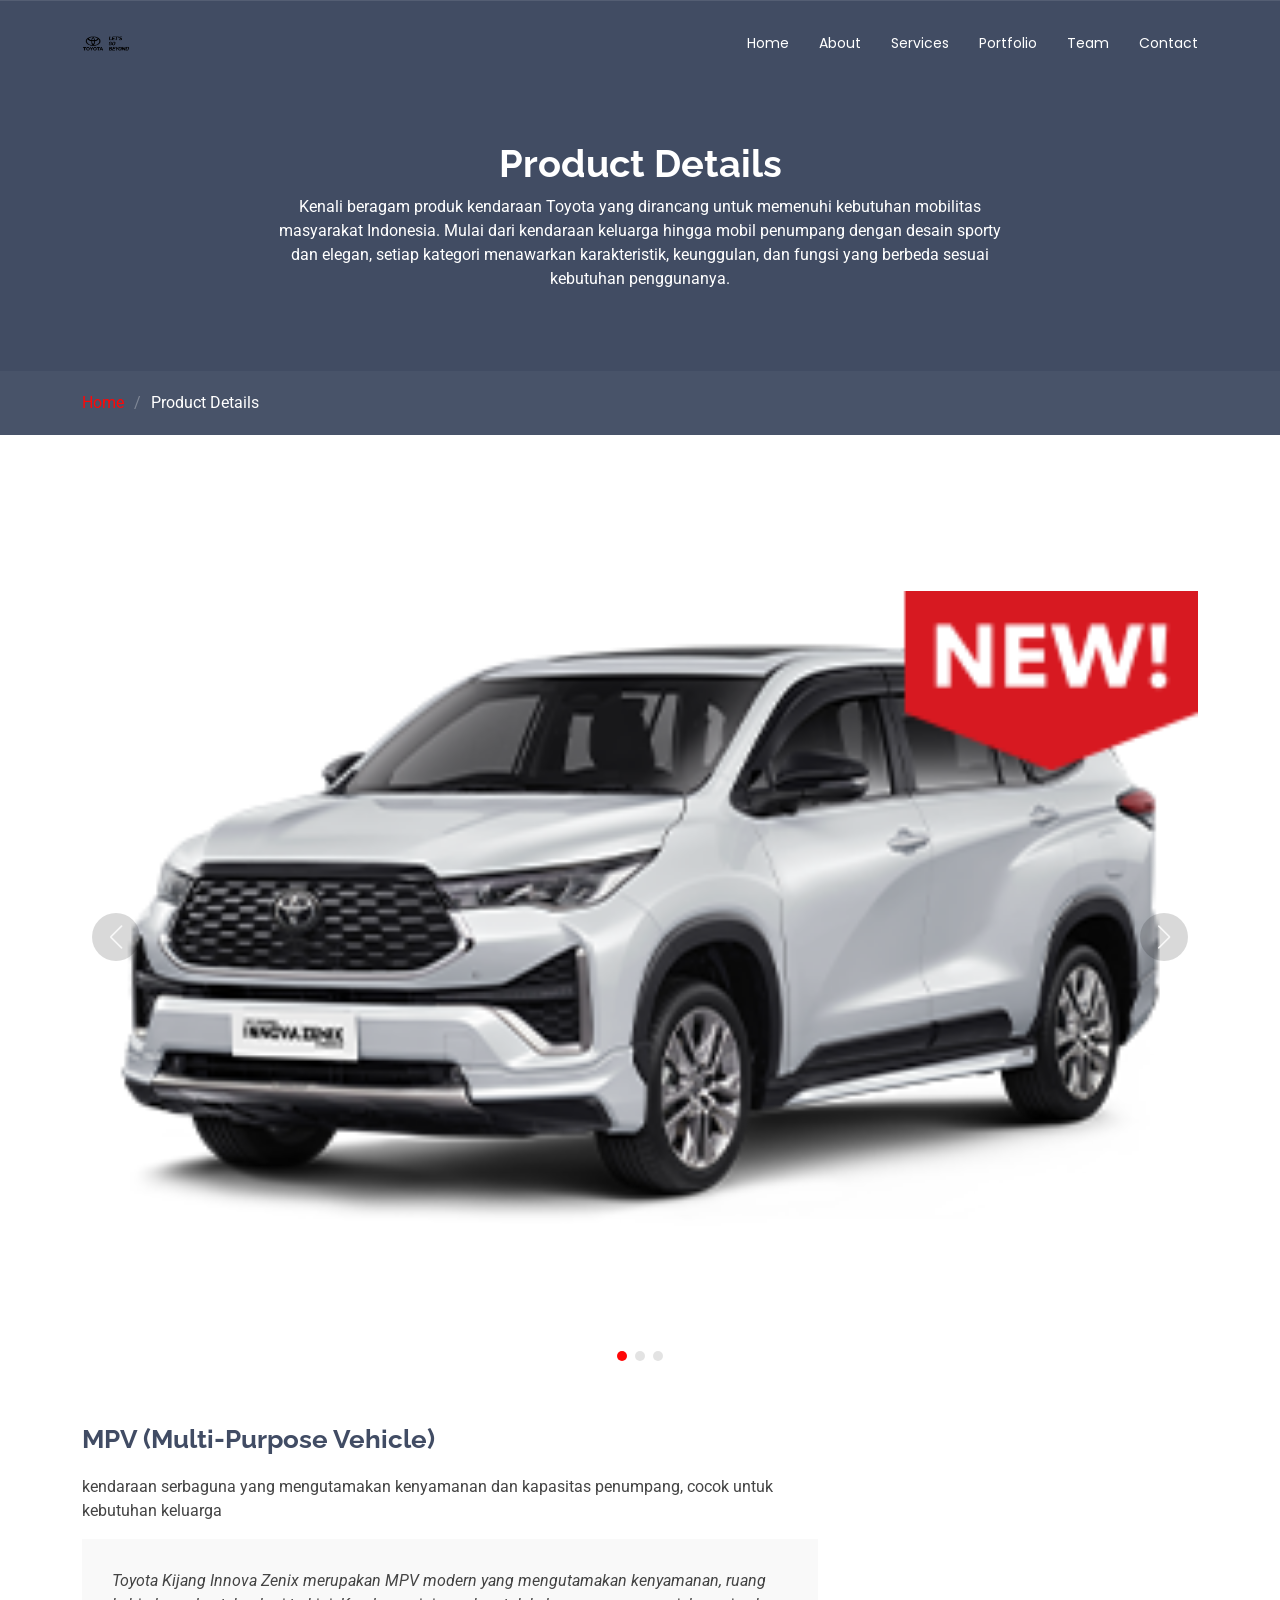
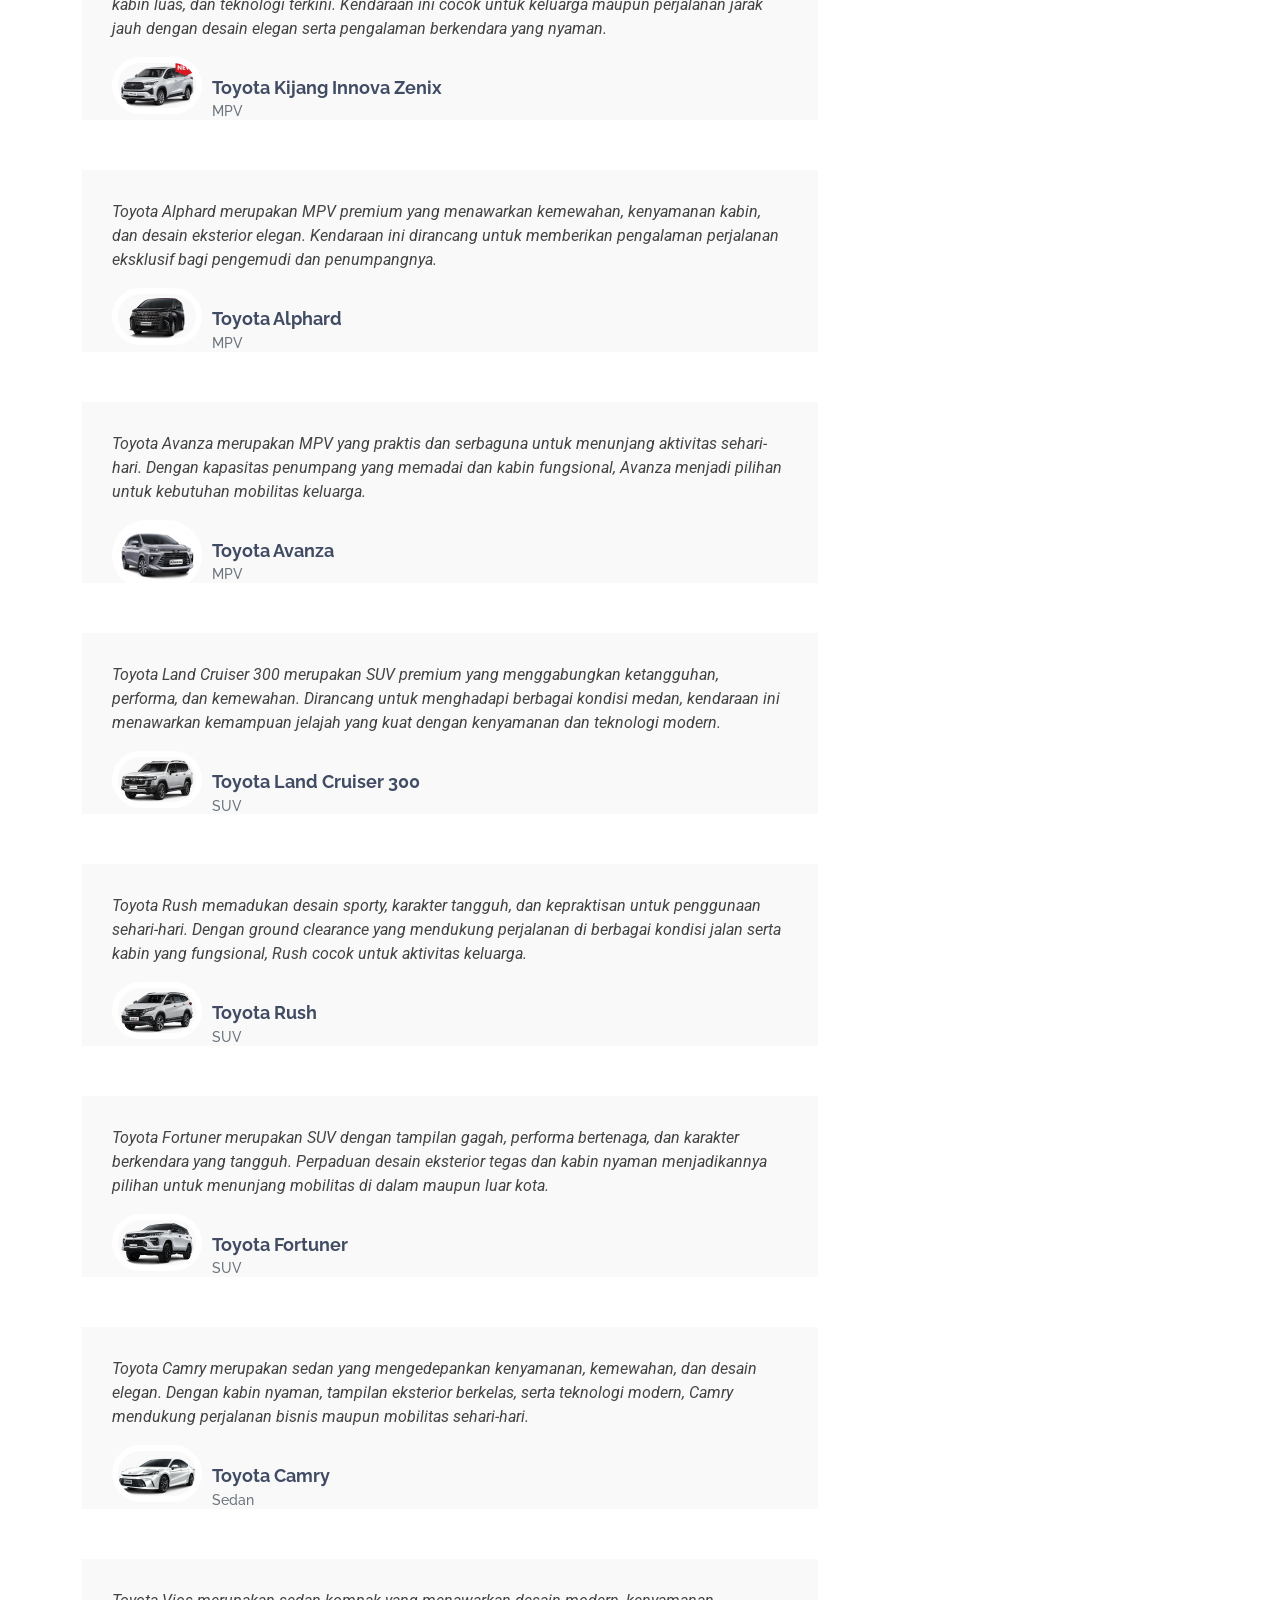
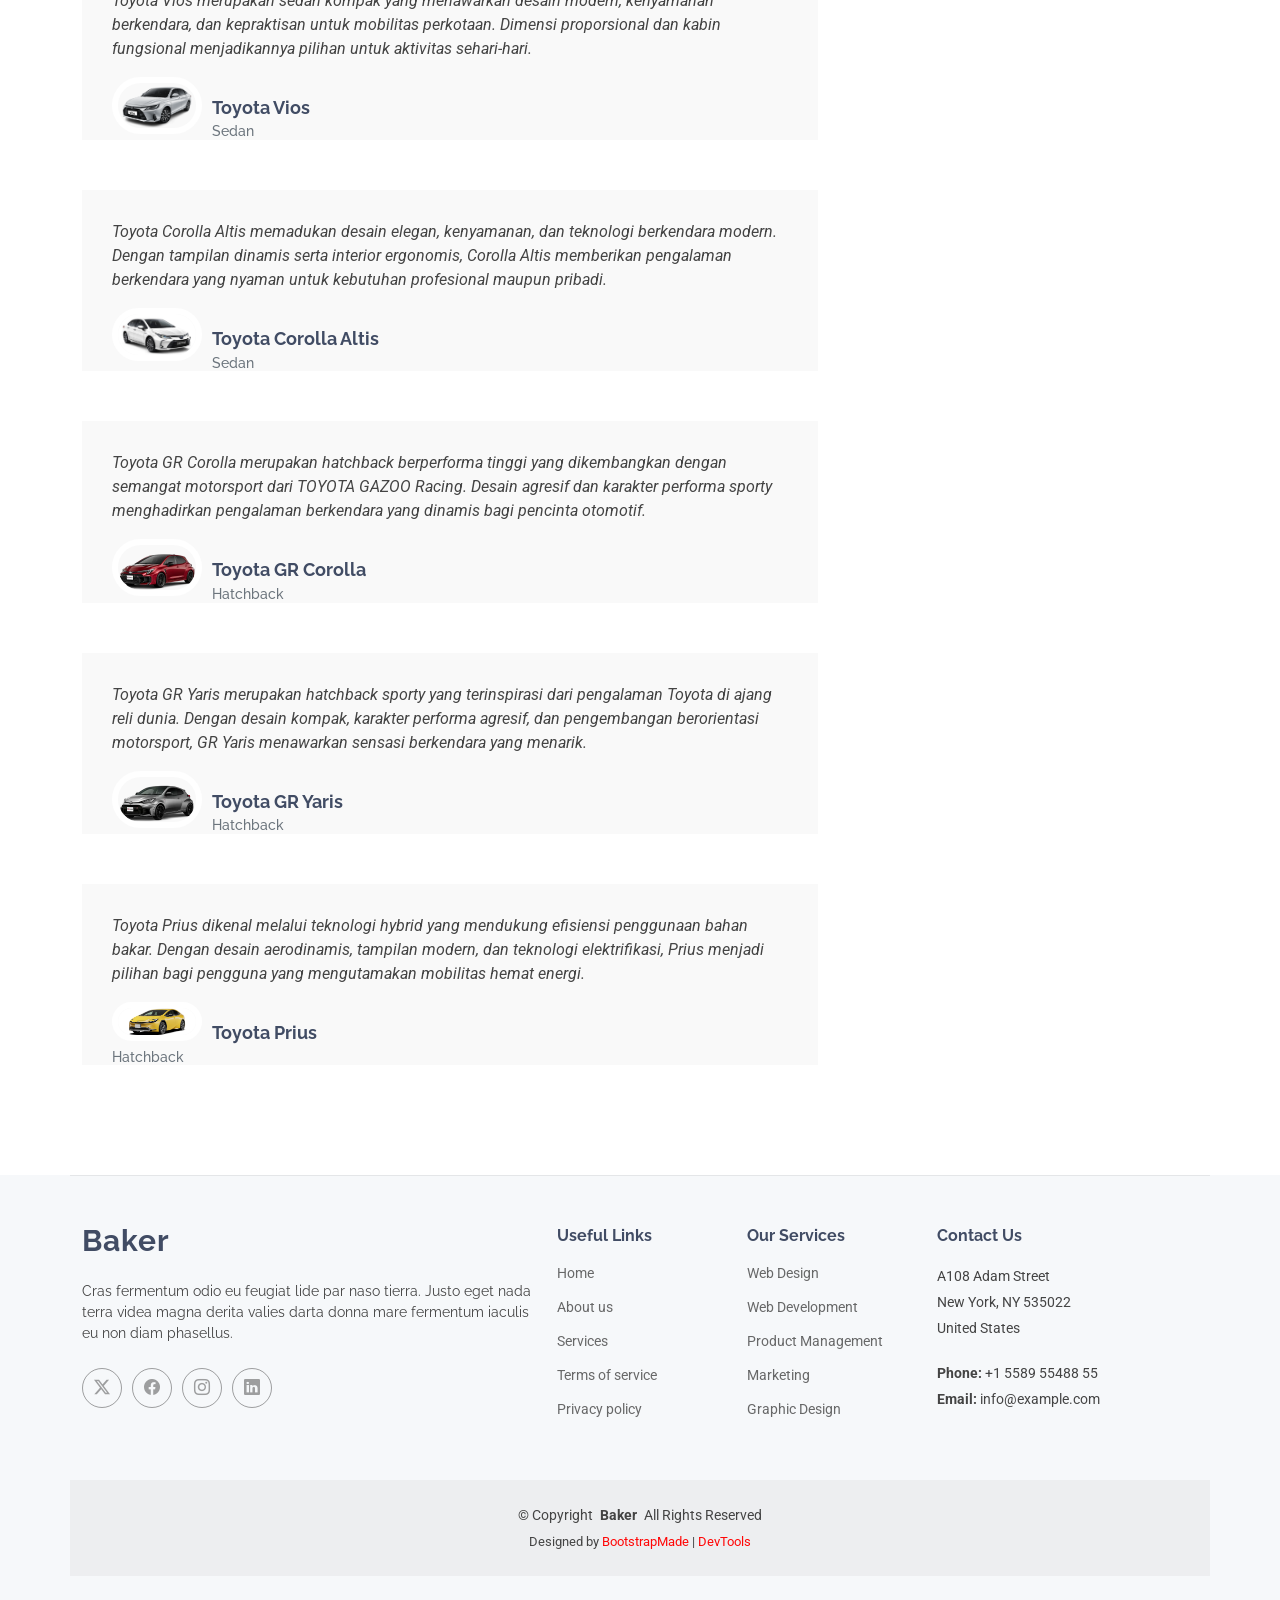
<file: docs/portfolio-details.html>
<!DOCTYPE html>
<html lang="en">

<head>
  <meta charset="utf-8">
  <meta content="width=device-width, initial-scale=1.0" name="viewport">
  <title>PT TMMIN</title>
  <meta name="description" content="">
  <meta name="keywords" content="">

  <!-- Favicons -->
  <link href="assets/img/logo_LGB_monokrom_font hitam_1.png" rel="icon">
  <link href="assets/img/apple-touch-icon.png" rel="apple-touch-icon">

  <!-- Fonts -->
  <link href="https://fonts.googleapis.com" rel="preconnect">
  <link href="https://fonts.gstatic.com" rel="preconnect" crossorigin>
  <link href="https://fonts.googleapis.com/css2?family=Roboto:ital,wght@0,100;0,300;0,400;0,500;0,700;0,900;1,100;1,300;1,400;1,500;1,700;1,900&family=Poppins:ital,wght@0,100;0,200;0,300;0,400;0,500;0,600;0,700;0,800;0,900;1,100;1,200;1,300;1,400;1,500;1,600;1,700;1,800;1,900&family=Raleway:ital,wght@0,100;0,200;0,300;0,400;0,500;0,600;0,700;0,800;0,900;1,100;1,200;1,300;1,400;1,500;1,600;1,700;1,800;1,900&display=swap" rel="stylesheet">

  <!-- Vendor CSS Files -->
  <link href="assets/vendor/bootstrap/css/bootstrap.min.css" rel="stylesheet">
  <link href="assets/vendor/bootstrap-icons/bootstrap-icons.css" rel="stylesheet">
  <link href="assets/vendor/aos/aos.css" rel="stylesheet">
  <link href="assets/vendor/swiper/swiper-bundle.min.css" rel="stylesheet">
  <link href="assets/vendor/glightbox/css/glightbox.min.css" rel="stylesheet">

  <!-- Main CSS File -->
  <link href="assets/css/main.css" rel="stylesheet">

  <!-- =======================================================
  * Template Name: Baker
  * Template URL: https://bootstrapmade.com/baker-free-onepage-bootstrap-theme/
  * Updated: Aug 07 2024 with Bootstrap v5.3.3
  * Author: BootstrapMade.com
  * License: https://bootstrapmade.com/license/
  ======================================================== -->
</head>

<body class="portfolio-details-page">

  <header id="header" class="header d-flex align-items-center fixed-top">
    <div class="container-fluid container-xl position-relative d-flex align-items-center justify-content-between">

      <a href="index.html" class="logo d-flex align-items-center">
        <!-- Uncomment the line below if you also wish to use an image logo -->
        <img src="assets/img/logo_LGB_monokrom_font hitam_1.png" alt="Logo">
        <!-- <h1 class="sitename">Baker</h1> -->
      </a>

      <nav id="navmenu" class="navmenu">
        <ul>
          <li><a href="index.html#hero">Home</a></li>
          <li><a href="index.html#about">About</a></li>
          <li><a href="index.html#services">Services</a></li>
          <li><a href="index.html#portfolio">Portfolio</a></li>
          <li><a href="index.html#team">Team</a></li>
          <li><a href="index.html#contact">Contact</a></li>
        </ul>
        <i class="mobile-nav-toggle d-xl-none bi bi-list"></i>
      </nav>

    </div>
  </header>

  <main class="main">

    <!-- Page Title -->
    <div class="page-title dark-background">
      <div class="heading">
        <div class="container">
          <div class="row d-flex justify-content-center text-center">
            <div class="col-lg-8">
              <h1 class="heading-title">Product Details</h1>
              <p class="mb-0">
                Kenali beragam produk kendaraan Toyota yang dirancang untuk memenuhi kebutuhan mobilitas masyarakat Indonesia. Mulai dari kendaraan keluarga hingga mobil penumpang dengan desain sporty dan elegan, setiap kategori menawarkan karakteristik, keunggulan, dan fungsi yang berbeda sesuai kebutuhan penggunanya.
              </p>
            </div>
          </div>
        </div>
      </div>
      <nav class="breadcrumbs">
        <div class="container">
          <ol>
            <li><a href="index.html">Home</a></li>
            <li class="current">Product Details</li>
          </ol>
        </div>
      </nav>
    </div><!-- End Page Title -->

    <!-- Portfolio Details Section -->
    <section id="portfolio-details" class="portfolio-details section">

      <div class="container" data-aos="fade-up">

        <div class="portfolio-details-slider swiper init-swiper">
          <script type="application/json" class="swiper-config">
            {
              "loop": true,
              "speed": 600,
              "autoplay": {
                "delay": 5000
              },
              "slidesPerView": "auto",
              "navigation": {
                "nextEl": ".swiper-button-next",
                "prevEl": ".swiper-button-prev"
              },
              "pagination": {
                "el": ".swiper-pagination",
                "type": "bullets",
                "clickable": true
              }
            }
          </script>
          <div class="swiper-wrapper align-items-center">
            <div class="swiper-slide">
              <img src="assets/img/Kijang-Innova-hybrid.png" alt="">
            </div>
            <div class="swiper-slide">
              <img src="assets/img/alphard-new.webp" alt="">
            </div>
            <div class="swiper-slide">
              <img src="assets/img/AVANZA.jpg" alt="">
            </div>
          </div>
          <div class="swiper-button-prev"></div>
          <div class="swiper-button-next"></div>
          <div class="swiper-pagination"></div>
        </div>
        <div class="row justify-content-between gy-4 mt-4">

          <div class="col-lg-8" data-aos="fade-up">
            <div class="portfolio-description">
              <h2>MPV (Multi-Purpose Vehicle)</h2>
              <p>
                kendaraan serbaguna yang mengutamakan kenyamanan dan kapasitas penumpang, cocok untuk kebutuhan keluarga</p>
              <!-- Kijang Innova Zenix -->
<div class="testimonial-item">
  <p>
    <span>Toyota Kijang Innova Zenix merupakan MPV modern yang mengutamakan kenyamanan, ruang kabin luas, dan teknologi terkini. Kendaraan ini cocok untuk keluarga maupun perjalanan jarak jauh dengan desain elegan serta pengalaman berkendara yang nyaman.</span>
  </p>
  <div>
    <img src="assets/img/Kijang-Innova-hybrid.png" class="testimonial-img" alt="Toyota Kijang Innova Zenix">
    <h3>Toyota Kijang Innova Zenix</h3>
    <h4>MPV</h4>
  </div>
</div>

<!-- Alphard -->
<div class="testimonial-item">
  <p>
    <span>Toyota Alphard merupakan MPV premium yang menawarkan kemewahan, kenyamanan kabin, dan desain eksterior elegan. Kendaraan ini dirancang untuk memberikan pengalaman perjalanan eksklusif bagi pengemudi dan penumpangnya.</span>
  </p>
  <div>
    <img src="assets/img/alphard-new.webp" class="testimonial-img" alt="Toyota Alphard">
    <h3>Toyota Alphard</h3>
    <h4>MPV</h4>
  </div>
</div>

<!-- Avanza -->
<div class="testimonial-item">
  <p>
    <span>Toyota Avanza merupakan MPV yang praktis dan serbaguna untuk menunjang aktivitas sehari-hari. Dengan kapasitas penumpang yang memadai dan kabin fungsional, Avanza menjadi pilihan untuk kebutuhan mobilitas keluarga.</span>
  </p>
  <div>
    <img src="assets/img/AVANZA.jpg" class="testimonial-img" alt="Toyota Avanza">
    <h3>Toyota Avanza</h3>
    <h4>MPV</h4>
  </div>
</div>
<!-- Land Cruiser 300 -->
<div class="testimonial-item">
  <p>
    <span>Toyota Land Cruiser 300 merupakan SUV premium yang menggabungkan ketangguhan, performa, dan kemewahan. Dirancang untuk menghadapi berbagai kondisi medan, kendaraan ini menawarkan kemampuan jelajah yang kuat dengan kenyamanan dan teknologi modern.</span>
  </p>
  <div>
    <img src="assets/img/new-landcruiser.webp" class="testimonial-img" alt="Toyota Land Cruiser 300">
    <h3>Toyota Land Cruiser 300</h3>
    <h4>SUV</h4>
  </div>
</div>

<!-- Rush -->
<div class="testimonial-item">
  <p>
    <span>Toyota Rush memadukan desain sporty, karakter tangguh, dan kepraktisan untuk penggunaan sehari-hari. Dengan ground clearance yang mendukung perjalanan di berbagai kondisi jalan serta kabin yang fungsional, Rush cocok untuk aktivitas keluarga.</span>
  </p>
  <div>
    <img src="assets/img/new-rush.webp" class="testimonial-img" alt="Toyota Rush">
    <h3>Toyota Rush</h3>
    <h4>SUV</h4>
  </div>
</div>

<!-- Fortuner -->
<div class="testimonial-item">
  <p>
    <span>Toyota Fortuner merupakan SUV dengan tampilan gagah, performa bertenaga, dan karakter berkendara yang tangguh. Perpaduan desain eksterior tegas dan kabin nyaman menjadikannya pilihan untuk menunjang mobilitas di dalam maupun luar kota.</span>
  </p>
  <div>
    <img src="assets/img/FORTUNER.png" class="testimonial-img" alt="Toyota Fortuner">
    <h3>Toyota Fortuner</h3>
    <h4>SUV</h4>
  </div>
</div>

<!-- Camry -->
<div class="testimonial-item">
  <p>
    <span>Toyota Camry merupakan sedan yang mengedepankan kenyamanan, kemewahan, dan desain elegan. Dengan kabin nyaman, tampilan eksterior berkelas, serta teknologi modern, Camry mendukung perjalanan bisnis maupun mobilitas sehari-hari.</span>
  </p>
  <div>
    <img src="assets/img/new-camry.png" class="testimonial-img" alt="Toyota Camry">
    <h3>Toyota Camry</h3>
    <h4>Sedan</h4>
  </div>
</div>

<!-- Vios -->
<div class="testimonial-item">
  <p>
    <span>Toyota Vios merupakan sedan kompak yang menawarkan desain modern, kenyamanan berkendara, dan kepraktisan untuk mobilitas perkotaan. Dimensi proporsional dan kabin fungsional menjadikannya pilihan untuk aktivitas sehari-hari.</span>
  </p>
  <div>
    <img src="assets/img/new-vios.png" class="testimonial-img" alt="Toyota Vios">
    <h3>Toyota Vios</h3>
    <h4>Sedan</h4>
  </div>
</div>

<!-- Corolla Altis -->
<div class="testimonial-item">
  <p>
    <span>Toyota Corolla Altis memadukan desain elegan, kenyamanan, dan teknologi berkendara modern. Dengan tampilan dinamis serta interior ergonomis, Corolla Altis memberikan pengalaman berkendara yang nyaman untuk kebutuhan profesional maupun pribadi.</span>
  </p>
  <div>
    <img src="assets/img/COROLLA.jpg" class="testimonial-img" alt="Toyota Corolla Altis">
    <h3>Toyota Corolla Altis</h3>
    <h4>Sedan</h4>
  </div>
</div>

<!-- GR Corolla -->
<div class="testimonial-item">
  <p>
    <span>Toyota GR Corolla merupakan hatchback berperforma tinggi yang dikembangkan dengan semangat motorsport dari TOYOTA GAZOO Racing. Desain agresif dan karakter performa sporty menghadirkan pengalaman berkendara yang dinamis bagi pencinta otomotif.</span>
  </p>
  <div>
    <img src="assets/img/new-grcorolla.webp" class="testimonial-img" alt="Toyota GR Corolla">
    <h3>Toyota GR Corolla</h3>
    <h4>Hatchback</h4>
  </div>
</div>

<!-- GR Yaris -->
<div class="testimonial-item">
  <p>
    <span>Toyota GR Yaris merupakan hatchback sporty yang terinspirasi dari pengalaman Toyota di ajang reli dunia. Dengan desain kompak, karakter performa agresif, dan pengembangan berorientasi motorsport, GR Yaris menawarkan sensasi berkendara yang menarik.</span>
  </p>
  <div>
    <img src="assets/img/new-gryaris.webp" class="testimonial-img" alt="Toyota GR Yaris">
    <h3>Toyota GR Yaris</h3>
    <h4>Hatchback</h4>
  </div>
</div>

<!-- Prius -->
<div class="testimonial-item">
  <p>
    <span>Toyota Prius dikenal melalui teknologi hybrid yang mendukung efisiensi penggunaan bahan bakar. Dengan desain aerodinamis, tampilan modern, dan teknologi elektrifikasi, Prius menjadi pilihan bagi pengguna yang mengutamakan mobilitas hemat energi.</span>
  </p>
  <div>
    <img src="assets/img/GIIAS 3 JULI - PROFIL ALL NEW PRIUS DI GIIAS 2024-1.jpg" class="testimonial-img" alt="Toyota Prius">
    <h3>Toyota Prius</h3>
    <h4>Hatchback</h4>
  </div>
</div>
    </section><!-- /Portfolio Details Section -->

  </main>

  <footer id="footer" class="footer light-background">

    <div class="container footer-top">
      <div class="row gy-4">
        <div class="col-lg-5 col-md-12 footer-about">
          <a href="index.html" class="logo d-flex align-items-center">
            <span class="sitename">Baker</span>
          </a>
          <p>Cras fermentum odio eu feugiat lide par naso tierra. Justo eget nada terra videa magna derita valies darta donna mare fermentum iaculis eu non diam phasellus.</p>
          <div class="social-links d-flex mt-4">
            <a href=""><i class="bi bi-twitter-x"></i></a>
            <a href=""><i class="bi bi-facebook"></i></a>
            <a href=""><i class="bi bi-instagram"></i></a>
            <a href=""><i class="bi bi-linkedin"></i></a>
          </div>
        </div>

        <div class="col-lg-2 col-6 footer-links">
          <h4>Useful Links</h4>
          <ul>
            <li><a href="#">Home</a></li>
            <li><a href="#">About us</a></li>
            <li><a href="#">Services</a></li>
            <li><a href="#">Terms of service</a></li>
            <li><a href="#">Privacy policy</a></li>
          </ul>
        </div>

        <div class="col-lg-2 col-6 footer-links">
          <h4>Our Services</h4>
          <ul>
            <li><a href="#">Web Design</a></li>
            <li><a href="#">Web Development</a></li>
            <li><a href="#">Product Management</a></li>
            <li><a href="#">Marketing</a></li>
            <li><a href="#">Graphic Design</a></li>
          </ul>
        </div>

        <div class="col-lg-3 col-md-12 footer-contact text-center text-md-start">
          <h4>Contact Us</h4>
          <p>A108 Adam Street</p>
          <p>New York, NY 535022</p>
          <p>United States</p>
          <p class="mt-4"><strong>Phone:</strong> <span>+1 5589 55488 55</span></p>
          <p><strong>Email:</strong> <span>info@example.com</span></p>
        </div>

      </div>
    </div>

    <div class="container copyright text-center mt-4">
      <p>© <span>Copyright</span> <strong class="px-1 sitename">Baker</strong> <span>All Rights Reserved</span></p>
      <div class="credits">
        <!-- All the links in the footer should remain intact. -->
        <!-- You can delete the links only if you've purchased the pro version. -->
        <!-- Licensing information: https://bootstrapmade.com/license/ -->
        <!-- Purchase the pro version with working PHP/AJAX contact form: [buy-url] -->
        Designed by <a href="https://bootstrapmade.com/">BootstrapMade</a> | <a href="https://bootstrapmade.com/tools/">DevTools</a>
      </div>
    </div>

  </footer>

  <!-- Scroll Top -->
  <a href="#" id="scroll-top" class="scroll-top d-flex align-items-center justify-content-center"><i class="bi bi-arrow-up-short"></i></a>

  <!-- Preloader -->
  <div id="preloader"></div>

  <!-- Vendor JS Files -->
  <script src="assets/vendor/bootstrap/js/bootstrap.bundle.min.js"></script>
  <script src="assets/vendor/php-email-form/validate.js"></script>
  <script src="assets/vendor/aos/aos.js"></script>
  <script src="assets/vendor/purecounter/purecounter_vanilla.js"></script>
  <script src="assets/vendor/swiper/swiper-bundle.min.js"></script>
  <script src="assets/vendor/glightbox/js/glightbox.min.js"></script>
  <script src="assets/vendor/imagesloaded/imagesloaded.pkgd.min.js"></script>
  <script src="assets/vendor/isotope-layout/isotope.pkgd.min.js"></script>

  <!-- Main JS File -->
  <script src="assets/js/main.js"></script>

</body>

</html>
</file>
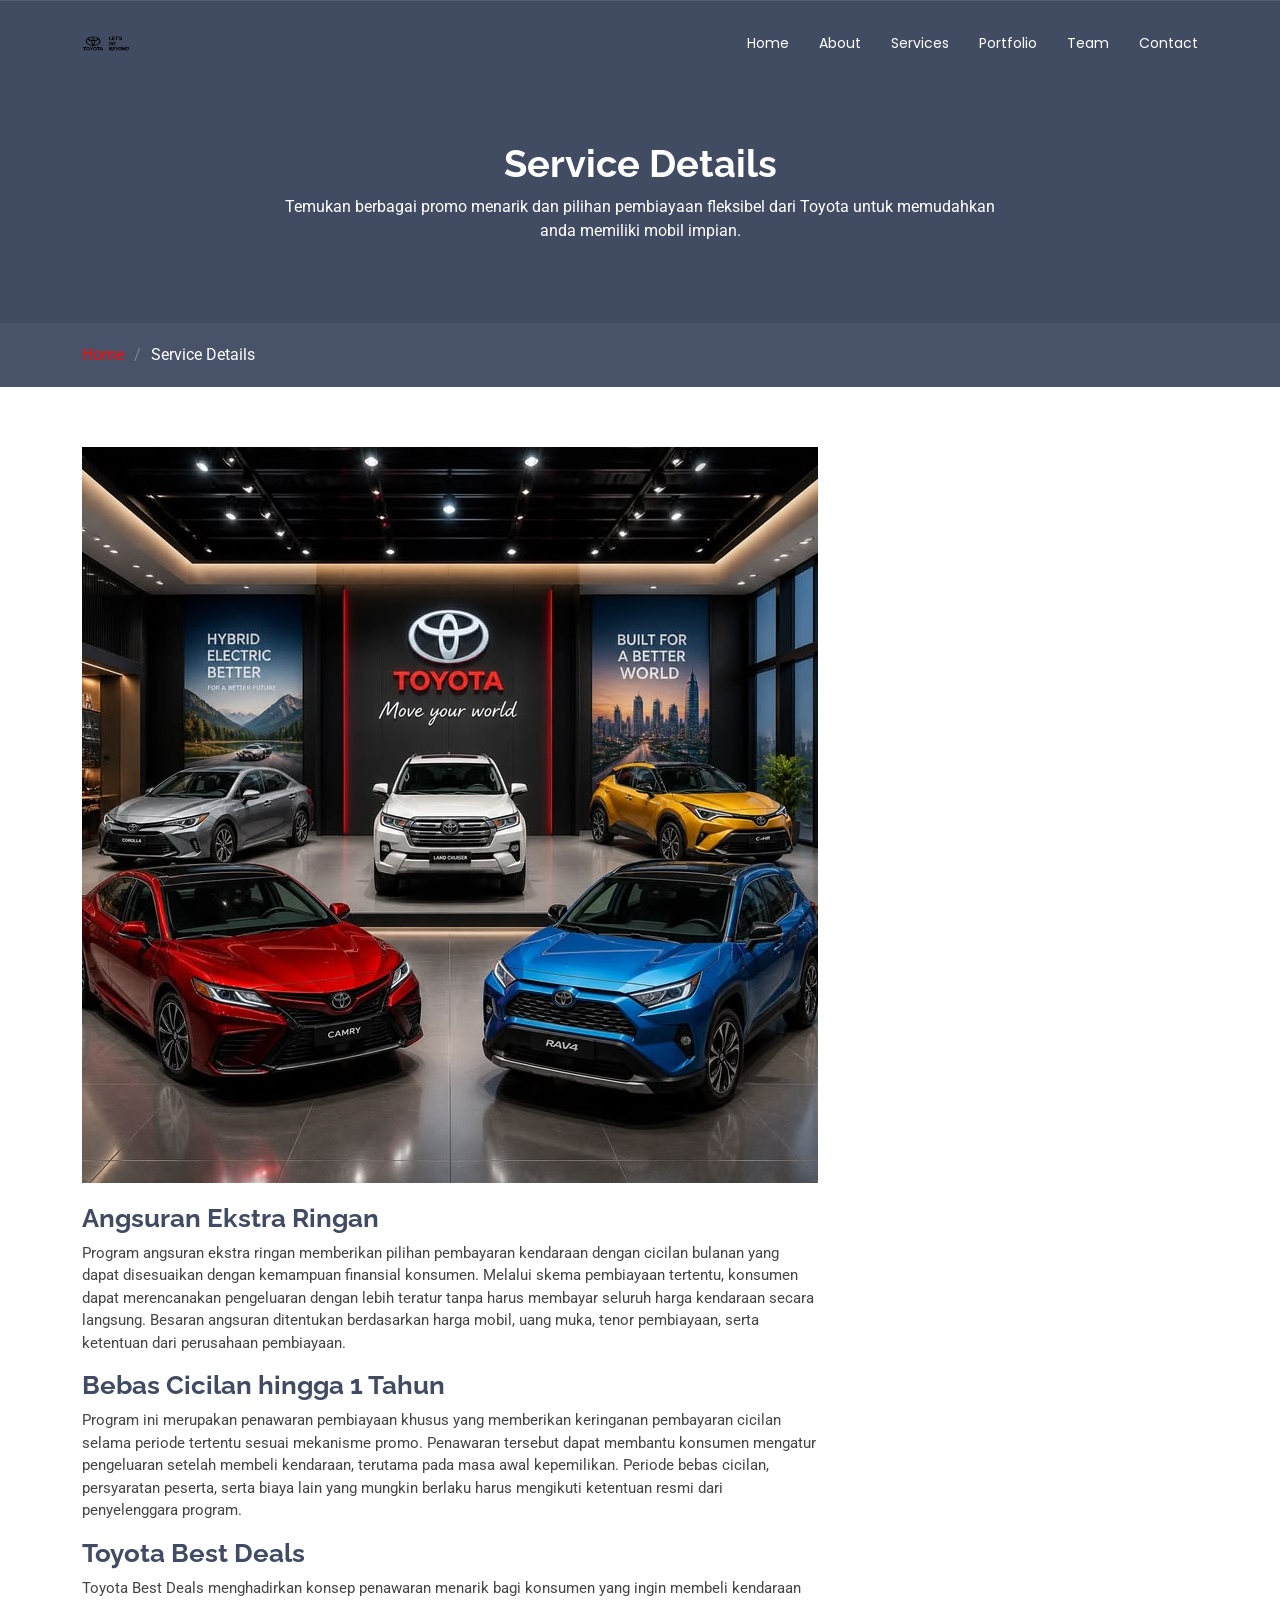
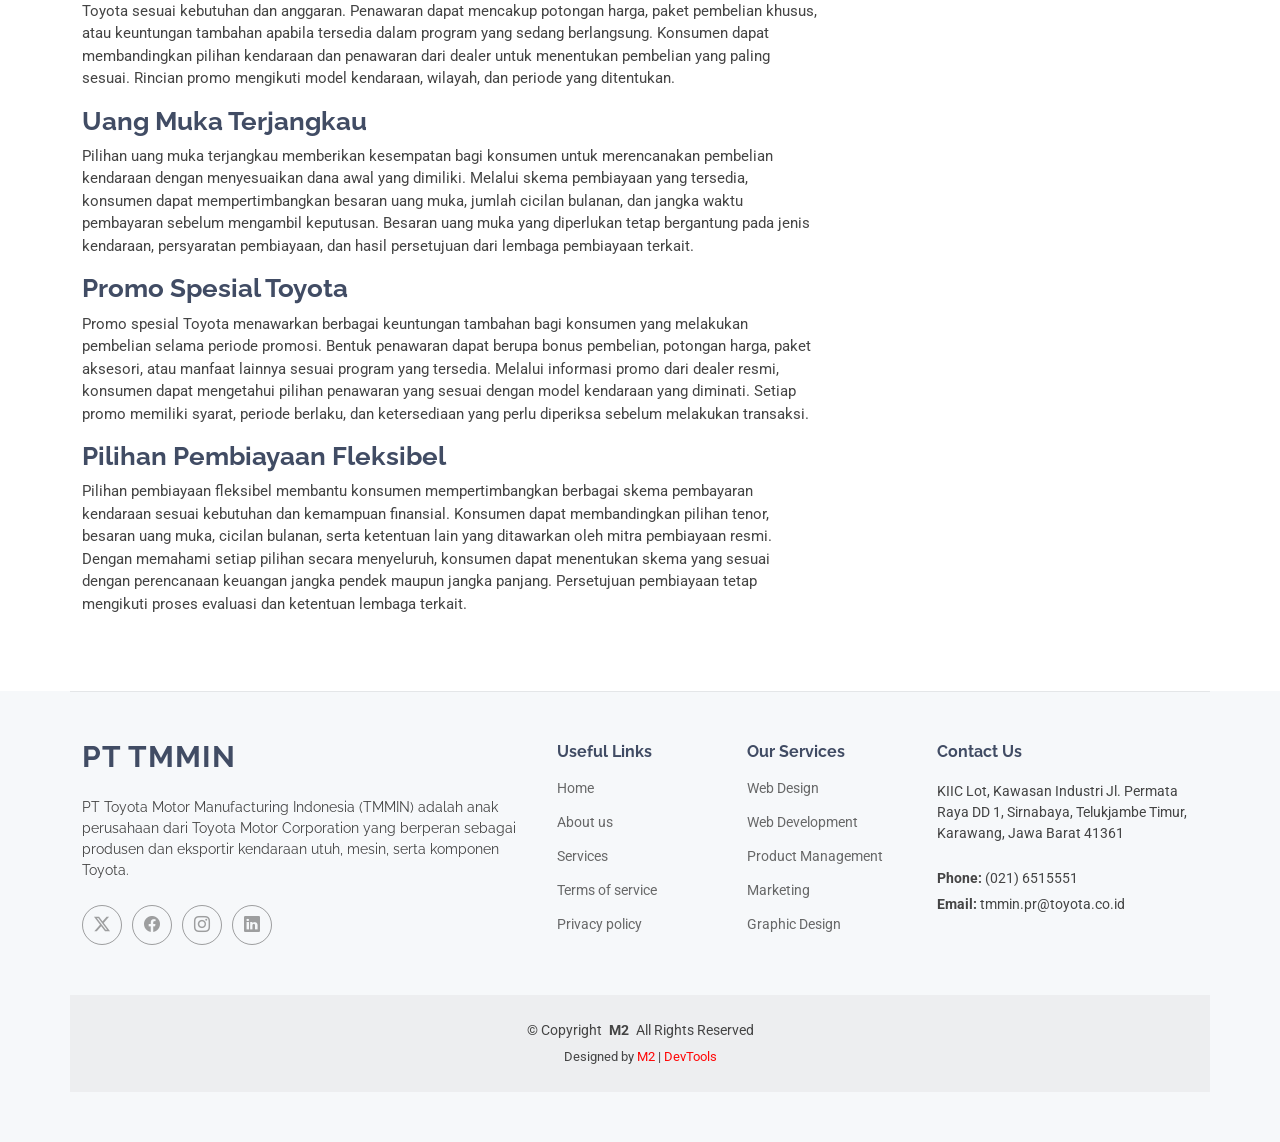
<file: docs/service-details.html>
<!DOCTYPE html>
<html lang="en">

<head>
  <meta charset="utf-8">
  <meta content="width=device-width, initial-scale=1.0" name="viewport">
  <title>Service Details - Baker Bootstrap Template</title>
  <meta name="description" content="">
  <meta name="keywords" content="">

  <!-- Favicons -->
  <link href="assets/img/favicon.png" rel="icon">
  <link href="assets/img/apple-touch-icon.png" rel="apple-touch-icon">

  <!-- Fonts -->
  <link href="https://fonts.googleapis.com" rel="preconnect">
  <link href="https://fonts.gstatic.com" rel="preconnect" crossorigin>
  <link href="https://fonts.googleapis.com/css2?family=Roboto:ital,wght@0,100;0,300;0,400;0,500;0,700;0,900;1,100;1,300;1,400;1,500;1,700;1,900&family=Poppins:ital,wght@0,100;0,200;0,300;0,400;0,500;0,600;0,700;0,800;0,900;1,100;1,200;1,300;1,400;1,500;1,600;1,700;1,800;1,900&family=Raleway:ital,wght@0,100;0,200;0,300;0,400;0,500;0,600;0,700;0,800;0,900;1,100;1,200;1,300;1,400;1,500;1,600;1,700;1,800;1,900&display=swap" rel="stylesheet">

  <!-- Vendor CSS Files -->
  <link href="assets/vendor/bootstrap/css/bootstrap.min.css" rel="stylesheet">
  <link href="assets/vendor/bootstrap-icons/bootstrap-icons.css" rel="stylesheet">
  <link href="assets/vendor/aos/aos.css" rel="stylesheet">
  <link href="assets/vendor/swiper/swiper-bundle.min.css" rel="stylesheet">
  <link href="assets/vendor/glightbox/css/glightbox.min.css" rel="stylesheet">

  <!-- Main CSS File -->
  <link href="assets/css/main.css" rel="stylesheet">

  <!-- =======================================================
  * Template Name: Baker
  * Template URL: https://bootstrapmade.com/baker-free-onepage-bootstrap-theme/
  * Updated: Aug 07 2024 with Bootstrap v5.3.3
  * Author: BootstrapMade.com
  * License: https://bootstrapmade.com/license/
  ======================================================== -->
</head>

<body class="service-details-page">

  <header id="header" class="header d-flex align-items-center fixed-top">
    <div class="container-fluid container-xl position-relative d-flex align-items-center justify-content-between">

      <a href="index.html" class="logo d-flex align-items-center">
        <!-- Uncomment the line below if you also wish to use an image logo -->
        <img src="assets/img/logo_LGB_monokrom_font hitam_1.png" alt="Logo">
        <!-- <h1 class="sitename">Baker</h1> -->
      </a>

      <nav id="navmenu" class="navmenu">
        <ul>
          <li><a href="index.html#hero">Home</a></li>
          <li><a href="index.html#about">About</a></li>
          <li><a href="index.html#services">Services</a></li>
          <li><a href="index.html#portfolio">Portfolio</a></li>
          <li><a href="index.html#team">Team</a></li>
          <li><a href="index.html#contact">Contact</a></li>
        </ul>
        <i class="mobile-nav-toggle d-xl-none bi bi-list"></i>
      </nav>

    </div>
  </header>

  <main class="main">

    <!-- Page Title -->
    <div class="page-title dark-background">
      <div class="heading">
        <div class="container">
          <div class="row d-flex justify-content-center text-center">
            <div class="col-lg-8">
              <h1 class="heading-title">Service Details</h1>
              <p class="mb-0">
                Temukan berbagai promo menarik dan pilihan pembiayaan fleksibel dari Toyota untuk memudahkan anda memiliki mobil impian.
              </p>
            </div>
          </div>
        </div>
      </div>
      <nav class="breadcrumbs">
        <div class="container">
          <ol>
            <li><a href="index.html">Home</a></li>
            <li class="current">Service Details</li>
          </ol>
        </div>
      </nav>
    </div><!-- End Page Title -->

    <!-- Service Details Section -->
    <section id="service-details" class="service-details section">

      <div class="container">

        <div class="row gy-4">
          <div class="col-lg-8" data-aos="fade-up" data-aos-delay="200">
            <img src="assets/img/Toyota.jpg" alt="" class="img-fluid services-img">
            <h3>Angsuran Ekstra Ringan</h3>
            <p>
              Program angsuran ekstra ringan memberikan pilihan pembayaran kendaraan dengan cicilan bulanan yang dapat disesuaikan dengan kemampuan finansial konsumen. Melalui skema pembiayaan tertentu, konsumen dapat merencanakan pengeluaran dengan lebih teratur tanpa harus membayar seluruh harga kendaraan secara langsung. Besaran angsuran ditentukan berdasarkan harga mobil, uang muka, tenor pembiayaan, serta ketentuan dari perusahaan pembiayaan.
            </p>
            </ul>
            <h3>Bebas Cicilan hingga 1 Tahun</h3>
            <p>
              Program ini merupakan penawaran pembiayaan khusus yang memberikan keringanan pembayaran cicilan selama periode tertentu sesuai mekanisme promo. Penawaran tersebut dapat membantu konsumen mengatur pengeluaran setelah membeli kendaraan, terutama pada masa awal kepemilikan. Periode bebas cicilan, persyaratan peserta, serta biaya lain yang mungkin berlaku harus mengikuti ketentuan resmi dari penyelenggara program.
            </p>
            <h3>Toyota Best Deals</h3>
            <p>
              Toyota Best Deals menghadirkan konsep penawaran menarik bagi konsumen yang ingin membeli kendaraan Toyota sesuai kebutuhan dan anggaran. Penawaran dapat mencakup potongan harga, paket pembelian khusus, atau keuntungan tambahan apabila tersedia dalam program yang sedang berlangsung. Konsumen dapat membandingkan pilihan kendaraan dan penawaran dari dealer untuk menentukan pembelian yang paling sesuai. Rincian promo mengikuti model kendaraan, wilayah, dan periode yang ditentukan.
            </p>
            <h3>Uang Muka Terjangkau</h3>
            <p>
              Pilihan uang muka terjangkau memberikan kesempatan bagi konsumen untuk merencanakan pembelian kendaraan dengan menyesuaikan dana awal yang dimiliki. Melalui skema pembiayaan yang tersedia, konsumen dapat mempertimbangkan besaran uang muka, jumlah cicilan bulanan, dan jangka waktu pembayaran sebelum mengambil keputusan. Besaran uang muka yang diperlukan tetap bergantung pada jenis kendaraan, persyaratan pembiayaan, dan hasil persetujuan dari lembaga pembiayaan terkait.
            </p>
            <h3>Promo Spesial Toyota</h3>
            <p>
              Promo spesial Toyota menawarkan berbagai keuntungan tambahan bagi konsumen yang melakukan pembelian selama periode promosi. Bentuk penawaran dapat berupa bonus pembelian, potongan harga, paket aksesori, atau manfaat lainnya sesuai program yang tersedia. Melalui informasi promo dari dealer resmi, konsumen dapat mengetahui pilihan penawaran yang sesuai dengan model kendaraan yang diminati. Setiap promo memiliki syarat, periode berlaku, dan ketersediaan yang perlu diperiksa sebelum melakukan transaksi.
            </p>
            <h3>Pilihan Pembiayaan Fleksibel</h3>
            <p>
              Pilihan pembiayaan fleksibel membantu konsumen mempertimbangkan berbagai skema pembayaran kendaraan sesuai kebutuhan dan kemampuan finansial. Konsumen dapat membandingkan pilihan tenor, besaran uang muka, cicilan bulanan, serta ketentuan lain yang ditawarkan oleh mitra pembiayaan resmi. Dengan memahami setiap pilihan secara menyeluruh, konsumen dapat menentukan skema yang sesuai dengan perencanaan keuangan jangka pendek maupun jangka panjang. Persetujuan pembiayaan tetap mengikuti proses evaluasi dan ketentuan lembaga terkait.
            </p>
          </div>

        </div>

      </div>

    </section><!-- /Service Details Section -->

  </main>

  <footer id="footer" class="footer light-background">

    <div class="container footer-top">
      <div class="row gy-4">
        <div class="col-lg-5 col-md-12 footer-about">
          <a href="index.html" class="logo d-flex align-items-center">
            <span class="sitename">PT TMMIN</span>
          </a>
          <p>PT Toyota Motor Manufacturing Indonesia (TMMIN) adalah anak perusahaan dari Toyota Motor Corporation yang berperan sebagai produsen dan eksportir kendaraan utuh, mesin, serta komponen Toyota.</p>
          <div class="social-links d-flex mt-4">
            <a href=""><i class="bi bi-twitter-x"></i></a>
            <a href=""><i class="bi bi-facebook"></i></a>
            <a href=""><i class="bi bi-instagram"></i></a>
            <a href=""><i class="bi bi-linkedin"></i></a>
          </div>
        </div>

        <div class="col-lg-2 col-6 footer-links">
          <h4>Useful Links</h4>
          <ul>
            <li><a href="#">Home</a></li>
            <li><a href="#">About us</a></li>
            <li><a href="#">Services</a></li>
            <li><a href="#">Terms of service</a></li>
            <li><a href="#">Privacy policy</a></li>
          </ul>
        </div>

        <div class="col-lg-2 col-6 footer-links">
          <h4>Our Services</h4>
          <ul>
            <li><a href="#">Web Design</a></li>
            <li><a href="#">Web Development</a></li>
            <li><a href="#">Product Management</a></li>
            <li><a href="#">Marketing</a></li>
            <li><a href="#">Graphic Design</a></li>
          </ul>
        </div>

        <div class="col-lg-3 col-md-12 footer-contact text-center text-md-start">
          <h4>Contact Us</h4>
          <p>KIIC Lot, Kawasan Industri Jl. Permata Raya DD 1, Sirnabaya, Telukjambe Timur, Karawang, Jawa Barat 41361</p>
          <p class="mt-4"><strong>Phone:</strong> <span> (021) 6515551</span></p>
          <p><strong>Email:</strong> <span>tmmin.pr@toyota.co.id</span></p>
        </div>

      </div>
    </div>

    <div class="container copyright text-center mt-4">
      <p>© <span>Copyright</span> <strong class="px-1 sitename">M2</strong> <span>All Rights Reserved</span></p>
      <div class="credits">
        <!-- All the links in the footer should remain intact. -->
        <!-- You can delete the links only if you've purchased the pro version. -->
        <!-- Licensing information: https://bootstrapmade.com/license/ -->
        <!-- Purchase the pro version with working PHP/AJAX contact form: [buy-url] -->
        Designed by <a href="https://bootstrapmade.com/">M2</a> | <a href="https://bootstrapmade.com/tools/">DevTools</a>
      </div>
    </div>

  </footer>

  <!-- Scroll Top -->
  <a href="#" id="scroll-top" class="scroll-top d-flex align-items-center justify-content-center"><i class="bi bi-arrow-up-short"></i></a>

  <!-- Preloader -->
  <div id="preloader"></div>

  <!-- Vendor JS Files -->
  <script src="assets/vendor/bootstrap/js/bootstrap.bundle.min.js"></script>
  <script src="assets/vendor/php-email-form/validate.js"></script>
  <script src="assets/vendor/aos/aos.js"></script>
  <script src="assets/vendor/purecounter/purecounter_vanilla.js"></script>
  <script src="assets/vendor/swiper/swiper-bundle.min.js"></script>
  <script src="assets/vendor/glightbox/js/glightbox.min.js"></script>
  <script src="assets/vendor/imagesloaded/imagesloaded.pkgd.min.js"></script>
  <script src="assets/vendor/isotope-layout/isotope.pkgd.min.js"></script>

  <!-- Main JS File -->
  <script src="assets/js/main.js"></script>

</body>

</html>
</file>
<file: docs/assets/css/main.css>
/**
* Template Name: Baker
* Template URL: https://bootstrapmade.com/baker-free-onepage-bootstrap-theme/
* Updated: Aug 07 2024 with Bootstrap v5.3.3
* Author: BootstrapMade.com
* License: https://bootstrapmade.com/license/
*/

/*--------------------------------------------------------------
# Font & Color Variables
# Help: https://bootstrapmade.com/color-system/
--------------------------------------------------------------*/
/* Fonts */
:root {
  --default-font: "Roboto",  system-ui, -apple-system, "Segoe UI", Roboto, "Helvetica Neue", Arial, "Noto Sans", "Liberation Sans", sans-serif, "Apple Color Emoji", "Segoe UI Emoji", "Segoe UI Symbol", "Noto Color Emoji";
  --heading-font: "Raleway",  sans-serif;
  --nav-font: "Poppins",  sans-serif;
}

/* Global Colors - The following color variables are used throughout the website. Updating them here will change the color scheme of the entire website */
:root { 
  --background-color: #ffffff; /* Background color for the entire website, including individual sections */
  --default-color: #444444; /* Default color used for the majority of the text content across the entire website */
  --heading-color: #414c64; /* Color for headings, subheadings and title throughout the website */
  --accent-color: #ff0707; /* Accent color that represents your brand on the website. It's used for buttons, links, and other elements that need to stand out */
  --surface-color: #ffffff; /* The surface color is used as a background of boxed elements within sections, such as cards, icon boxes, or other elements that require a visual separation from the global background. */
  --contrast-color: #ffffff; /* Contrast color for text, ensuring readability against backgrounds of accent, heading, or default colors. */
}

/* Nav Menu Colors - The following color variables are used specifically for the navigation menu. They are separate from the global colors to allow for more customization options */
:root {
  --nav-color: #ffffff;  /* The default color of the main navmenu links */
  --nav-hover-color: #ff9707; /* Applied to main navmenu links when they are hovered over or active */
  --nav-mobile-background-color: #ffffff; /* Used as the background color for mobile navigation menu */
  --nav-dropdown-background-color: #ffffff; /* Used as the background color for dropdown items that appear when hovering over primary navigation items */
  --nav-dropdown-color: #444444; /* Used for navigation links of the dropdown items in the navigation menu. */
  --nav-dropdown-hover-color: #ff9707; /* Similar to --nav-hover-color, this color is applied to dropdown navigation links when they are hovered over. */
}

/* Color Presets - These classes override global colors when applied to any section or element, providing reuse of the sam color scheme. */

.light-background {
  --background-color: #f6f8fa;
  --surface-color: #ffffff;
}

.dark-background {
  --background-color: #414c63;
  --default-color: #ffffff;
  --heading-color: #ffffff;
  --surface-color: #556482;
  --contrast-color: #ffffff;
}

/* Smooth scroll */
:root {
  scroll-behavior: smooth;
}

/*--------------------------------------------------------------
# General Styling & Shared Classes
--------------------------------------------------------------*/
body {
  color: var(--default-color);
  background-color: var(--background-color);
  font-family: var(--default-font);
}

a {
  color: var(--accent-color);
  text-decoration: none;
  transition: 0.3s;
}

a:hover {
  color: color-mix(in srgb, var(--accent-color), transparent 25%);
  text-decoration: none;
}

h1,
h2,
h3,
h4,
h5,
h6 {
  color: var(--heading-color);
  font-family: var(--heading-font);
}

/* PHP Email Form Messages
------------------------------*/
.php-email-form .error-message {
  display: none;
  background: #df1529;
  color: #ffffff;
  text-align: left;
  padding: 15px;
  margin-bottom: 24px;
  font-weight: 600;
}

.php-email-form .sent-message {
  display: none;
  color: #ffffff;
  background: #059652;
  text-align: center;
  padding: 15px;
  margin-bottom: 24px;
  font-weight: 600;
}

.php-email-form .loading {
  display: none;
  background: var(--surface-color);
  text-align: center;
  padding: 15px;
  margin-bottom: 24px;
}

.php-email-form .loading:before {
  content: "";
  display: inline-block;
  border-radius: 50%;
  width: 24px;
  height: 24px;
  margin: 0 10px -6px 0;
  border: 3px solid var(--accent-color);
  border-top-color: var(--surface-color);
  animation: php-email-form-loading 1s linear infinite;
}

@keyframes php-email-form-loading {
  0% {
    transform: rotate(0deg);
  }

  100% {
    transform: rotate(360deg);
  }
}

/*--------------------------------------------------------------
# Global Header
--------------------------------------------------------------*/
.header {
  --background-color: rgba(0, 0, 0, 0);
  --default-color: #ffffff;
  --heading-color: #ffffff;
  color: var(--default-color);
  background-color: var(--background-color);
  padding: 15px 0;
  transition: all 0.5s;
  z-index: 997;
}

.header .logo {
  line-height: 1;
}

.header .logo img {
  max-height: 32px;
  margin-right: 8px;
}

.header .logo h1 {
  font-size: 30px;
  margin: 0;
  font-weight: 700;
  color: var(--heading-color);
}

.scrolled .header {
  box-shadow: 0px 0 18px rgba(0, 0, 0, 0.1);
}

/* Global Header on Scroll
------------------------------*/
.scrolled .header {
  --background-color: #394257;
}

/*--------------------------------------------------------------
# Navigation Menu
--------------------------------------------------------------*/
/* Navmenu - Desktop */
@media (min-width: 1200px) {
  .navmenu {
    padding: 0;
  }

  .navmenu ul {
    margin: 0;
    padding: 0;
    display: flex;
    list-style: none;
    align-items: center;
  }

  .navmenu li {
    position: relative;
  }

  .navmenu a,
  .navmenu a:focus {
    color: var(--nav-color);
    padding: 18px 15px;
    font-size: 14px;
    font-family: var(--nav-font);
    font-weight: 400;
    display: flex;
    align-items: center;
    justify-content: space-between;
    white-space: nowrap;
    transition: 0.3s;
  }

  .navmenu a i,
  .navmenu a:focus i {
    font-size: 12px;
    line-height: 0;
    margin-left: 5px;
    transition: 0.3s;
  }

  .navmenu li:last-child a {
    padding-right: 0;
  }

  .navmenu li:hover>a,
  .navmenu .active,
  .navmenu .active:focus {
    color: var(--nav-hover-color);
  }

  .navmenu .dropdown ul {
    margin: 0;
    padding: 10px 0;
    background: var(--nav-dropdown-background-color);
    display: block;
    position: absolute;
    visibility: hidden;
    left: 14px;
    top: 130%;
    opacity: 0;
    transition: 0.3s;
    border-radius: 4px;
    z-index: 99;
    box-shadow: 0px 0px 30px rgba(0, 0, 0, 0.1);
  }

  .navmenu .dropdown ul li {
    min-width: 200px;
  }

  .navmenu .dropdown ul a {
    padding: 10px 20px;
    font-size: 15px;
    text-transform: none;
    color: var(--nav-dropdown-color);
  }

  .navmenu .dropdown ul a i {
    font-size: 12px;
  }

  .navmenu .dropdown ul a:hover,
  .navmenu .dropdown ul .active:hover,
  .navmenu .dropdown ul li:hover>a {
    color: var(--nav-dropdown-hover-color);
  }

  .navmenu .dropdown:hover>ul {
    opacity: 1;
    top: 100%;
    visibility: visible;
  }

  .navmenu .dropdown .dropdown ul {
    top: 0;
    left: -90%;
    visibility: hidden;
  }

  .navmenu .dropdown .dropdown:hover>ul {
    opacity: 1;
    top: 0;
    left: -100%;
    visibility: visible;
  }
}

/* Navmenu - Mobile */
@media (max-width: 1199px) {
  .mobile-nav-toggle {
    color: var(--nav-color);
    font-size: 28px;
    line-height: 0;
    margin-right: 10px;
    cursor: pointer;
    transition: color 0.3s;
  }

  .navmenu {
    padding: 0;
    z-index: 9997;
  }

  .navmenu ul {
    display: none;
    list-style: none;
    position: absolute;
    inset: 60px 20px 20px 20px;
    padding: 10px 0;
    margin: 0;
    border-radius: 6px;
    background-color: var(--nav-mobile-background-color);
    overflow-y: auto;
    transition: 0.3s;
    z-index: 9998;
    box-shadow: 0px 0px 30px rgba(0, 0, 0, 0.1);
  }

  .navmenu a,
  .navmenu a:focus {
    color: var(--nav-dropdown-color);
    padding: 10px 20px;
    font-family: var(--nav-font);
    font-size: 17px;
    font-weight: 500;
    display: flex;
    align-items: center;
    justify-content: space-between;
    white-space: nowrap;
    transition: 0.3s;
  }

  .navmenu a i,
  .navmenu a:focus i {
    font-size: 12px;
    line-height: 0;
    margin-left: 5px;
    width: 30px;
    height: 30px;
    display: flex;
    align-items: center;
    justify-content: center;
    border-radius: 50%;
    transition: 0.3s;
    background-color: color-mix(in srgb, var(--accent-color), transparent 90%);
  }

  .navmenu a i:hover,
  .navmenu a:focus i:hover {
    background-color: var(--accent-color);
    color: var(--contrast-color);
  }

  .navmenu a:hover,
  .navmenu .active,
  .navmenu .active:focus {
    color: var(--nav-dropdown-hover-color);
  }

  .navmenu .active i,
  .navmenu .active:focus i {
    background-color: var(--accent-color);
    color: var(--contrast-color);
    transform: rotate(180deg);
  }

  .navmenu .dropdown ul {
    position: static;
    display: none;
    z-index: 99;
    padding: 10px 0;
    margin: 10px 20px;
    background-color: var(--nav-dropdown-background-color);
    border: 1px solid color-mix(in srgb, var(--default-color), transparent 90%);
    box-shadow: none;
    transition: all 0.5s ease-in-out;
  }

  .navmenu .dropdown ul ul {
    background-color: rgba(33, 37, 41, 0.1);
  }

  .navmenu .dropdown>.dropdown-active {
    display: block;
    background-color: rgba(33, 37, 41, 0.03);
  }

  .mobile-nav-active {
    overflow: hidden;
  }

  .mobile-nav-active .mobile-nav-toggle {
    color: #fff;
    position: absolute;
    font-size: 32px;
    top: 15px;
    right: 15px;
    margin-right: 0;
    z-index: 9999;
  }

  .mobile-nav-active .navmenu {
    position: fixed;
    overflow: hidden;
    inset: 0;
    background: rgba(33, 37, 41, 0.8);
    transition: 0.3s;
  }

  .mobile-nav-active .navmenu>ul {
    display: block;
  }
}

/*--------------------------------------------------------------
# Global Footer
--------------------------------------------------------------*/
.footer {
  color: var(--default-color);
  background-color: var(--background-color);
  font-size: 14px;
  padding-bottom: 50px;
  position: relative;
}

.footer .footer-top {
  padding-top: 50px;
  border-top: 1px solid color-mix(in srgb, var(--default-color), transparent 90%);
}

.footer .footer-about .logo {
  line-height: 1;
  margin-bottom: 25px;
}

.footer .footer-about .logo img {
  max-height: 40px;
  margin-right: 6px;
}

.footer .footer-about .logo span {
  color: var(--heading-color);
  font-size: 30px;
  font-weight: 700;
  letter-spacing: 1px;
  font-family: var(--heading-font);
}

.footer .footer-about p {
  font-size: 14px;
  font-family: var(--heading-font);
}

.footer .social-links a {
  display: flex;
  align-items: center;
  justify-content: center;
  width: 40px;
  height: 40px;
  border-radius: 50%;
  border: 1px solid color-mix(in srgb, var(--default-color), transparent 50%);
  font-size: 16px;
  color: color-mix(in srgb, var(--default-color), transparent 50%);
  margin-right: 10px;
  transition: 0.3s;
}

.footer .social-links a:hover {
  color: var(--accent-color);
  border-color: var(--accent-color);
}

.footer h4 {
  font-size: 16px;
  font-weight: bold;
  position: relative;
  padding-bottom: 12px;
}

.footer .footer-links {
  margin-bottom: 30px;
}

.footer .footer-links ul {
  list-style: none;
  padding: 0;
  margin: 0;
}

.footer .footer-links ul i {
  padding-right: 2px;
  font-size: 12px;
  line-height: 0;
}

.footer .footer-links ul li {
  padding: 10px 0;
  display: flex;
  align-items: center;
}

.footer .footer-links ul li:first-child {
  padding-top: 0;
}

.footer .footer-links ul a {
  color: color-mix(in srgb, var(--default-color), transparent 20%);
  display: inline-block;
  line-height: 1;
}

.footer .footer-links ul a:hover {
  color: var(--accent-color);
}

.footer .footer-contact p {
  margin-bottom: 5px;
}

.footer .copyright {
  padding-top: 25px;
  padding-bottom: 25px;
  background-color: color-mix(in srgb, var(--default-color), transparent 95%);
}

.footer .copyright p {
  margin-bottom: 0;
}

.footer .credits {
  margin-top: 6px;
  font-size: 13px;
}

/*--------------------------------------------------------------
# Preloader
--------------------------------------------------------------*/
#preloader {
  position: fixed;
  inset: 0;
  z-index: 999999;
  overflow: hidden;
  background: var(--background-color);
  transition: all 0.6s ease-out;
}

#preloader:before {
  content: "";
  position: fixed;
  top: calc(50% - 30px);
  left: calc(50% - 30px);
  border: 6px solid #ffffff;
  border-color: var(--accent-color) transparent var(--accent-color) transparent;
  border-radius: 50%;
  width: 60px;
  height: 60px;
  animation: animate-preloader 1.5s linear infinite;
}

@keyframes animate-preloader {
  0% {
    transform: rotate(0deg);
  }

  100% {
    transform: rotate(360deg);
  }
}

/*--------------------------------------------------------------
# Scroll Top Button
--------------------------------------------------------------*/
.scroll-top {
  position: fixed;
  visibility: hidden;
  opacity: 0;
  right: 15px;
  bottom: -15px;
  z-index: 99999;
  background-color: var(--accent-color);
  width: 44px;
  height: 44px;
  border-radius: 50px;
  transition: all 0.4s;
}

.scroll-top i {
  font-size: 24px;
  color: var(--contrast-color);
  line-height: 0;
}

.scroll-top:hover {
  background-color: color-mix(in srgb, var(--accent-color), transparent 20%);
  color: var(--contrast-color);
}

.scroll-top.active {
  visibility: visible;
  opacity: 1;
  bottom: 15px;
}

/*--------------------------------------------------------------
# Disable aos animation delay on mobile devices
--------------------------------------------------------------*/
@media screen and (max-width: 768px) {
  [data-aos-delay] {
    transition-delay: 0 !important;
  }
}

/*--------------------------------------------------------------
# Global Page Titles & Breadcrumbs
--------------------------------------------------------------*/
.page-title {
  color: var(--default-color);
  background-color: var(--background-color);
  position: relative;
}

.page-title .heading {
  padding: 140px 0 80px 0;
  border-top: 1px solid color-mix(in srgb, var(--default-color), transparent 90%);
}

.page-title .heading h1 {
  font-size: 38px;
  font-weight: 700;
}

.page-title nav {
  background-color: color-mix(in srgb, var(--default-color), transparent 96%);
  padding: 20px 0;
}

.page-title nav ol {
  display: flex;
  flex-wrap: wrap;
  list-style: none;
  padding: 0;
  margin: 0;
  font-size: 16px;
  font-weight: 400;
}

.page-title nav ol li+li {
  padding-left: 10px;
}

.page-title nav ol li+li::before {
  content: "/";
  display: inline-block;
  padding-right: 10px;
  color: color-mix(in srgb, var(--default-color), transparent 70%);
}

/*--------------------------------------------------------------
# Global Sections
--------------------------------------------------------------*/
section,
.section {
  color: var(--default-color);
  background-color: var(--background-color);
  padding: 60px 0;
  scroll-margin-top: 90px;
  overflow: clip;
}

@media (max-width: 1199px) {

  section,
  .section {
    scroll-margin-top: 56px;
  }
}

/*--------------------------------------------------------------
# Global Section Titles
--------------------------------------------------------------*/
.section-title {
  text-align: center;
  padding-bottom: 60px;
  position: relative;
}

.section-title h2 {
  font-size: 32px;
  font-weight: 700;
  margin-bottom: 20px;
  padding-bottom: 20px;
  position: relative;
}

.section-title h2:after {
  content: "";
  position: absolute;
  display: block;
  width: 50px;
  height: 3px;
  background: var(--accent-color);
  left: 0;
  right: 0;
  bottom: 0;
  margin: auto;
}

.section-title p {
  margin-bottom: 0;
}

/*--------------------------------------------------------------
# Hero Section
--------------------------------------------------------------*/
.hero {
  width: 100%;
  min-height: 70vh;
  position: relative;
  padding: 80px 0;
  display: flex;
  align-items: center;
  justify-content: center;
}

.hero img {
  position: absolute;
  inset: 0;
  display: block;
  width: 100%;
  height: 100%;
  object-fit: cover;
  z-index: 1;
}

.hero:before {
  content: "";
  background: color-mix(in srgb, var(--background-color), transparent 30%);
  position: absolute;
  inset: 0;
  z-index: 2;
}

.hero .container {
  position: relative;
  z-index: 3;
}

.hero h2 {
  margin: 0;
  font-size: 48px;
  font-weight: 700;
}

.hero p {
  margin: 10px 0 0 0;
  font-size: 24px;
  color: var(--heading-color);
}

.hero .btn-get-started {
  color: var(--default-color);
  font-weight: 400;
  font-size: 16px;
  letter-spacing: 1px;
  display: inline-block;
  padding: 8px 40px;
  margin: 30px 0 0 0;
  border-radius: 50px;
  transition: 0.5s;
  border: 2px solid var(--accent-color);
}

.hero .btn-get-started:hover {
  color: var(--contrast-color);
  background: var(--accent-color);
  border-color: var(--accent-color);
}

@media (max-width: 768px) {
  .hero h2 {
    font-size: 32px;
  }

  .hero p {
    font-size: 18px;
  }
}

/*--------------------------------------------------------------
# Clients Section
--------------------------------------------------------------*/
.clients {
  padding: 20px 0;
}

.clients .client-logo {
  display: flex;
  justify-content: center;
  align-items: center;
  overflow: hidden;
}

.clients .client-logo img {
  padding: 20px 40px;
  max-width: 90%;
  transition: 0.3s;
  opacity: 0.5;
  filter: grayscale(100);
}

.clients .client-logo img:hover {
  filter: none;
  opacity: 1;
}

@media (max-width: 640px) {
  .clients .client-logo img {
    padding: 20px;
  }
}

/*--------------------------------------------------------------
# About Section
--------------------------------------------------------------*/
.about .about-content h3 {
  font-weight: 700;
  font-size: 26px;
}

.about .about-content ul {
  list-style: none;
  padding: 0;
}

.about .about-content ul li {
  display: flex;
  align-items: flex-start;
  margin-bottom: 35px;
}

.about .about-content ul li:first-child {
  margin-top: 35px;
}

.about .about-content ul i {
  display: flex;
  align-items: center;
  justify-content: center;
  flex-shrink: 0;
  width: 64px;
  height: 64px;
  font-size: 32px;
  color: #fff;
  background: var(--accent-color);
  margin-right: 15px;
  line-height: 0;
  border-radius: 5px;
}

.about .about-content ul h4 {
  font-size: 18px;
  font-weight: 600;
}

.about .about-content ul p {
  font-size: 15px;
}

.about .about-content p:last-child {
  margin-bottom: 0;
}

/*--------------------------------------------------------------
# Stats Section
--------------------------------------------------------------*/
.stats {
  padding: 20px 0;
}

.stats .stats-item {
  padding: 30px;
  width: 100%;
}

.stats .stats-item span {
  font-size: 48px;
  display: block;
  color: var(--default-color);
  font-weight: 700;
}

.stats .stats-item p {
  color: color-mix(in srgb, var(--default-color), transparent 40%);
  padding: 0;
  margin: 0;
  font-family: var(--heading-font);
  font-size: 15px;
  font-weight: 600;
}

/*--------------------------------------------------------------
# Services Section
--------------------------------------------------------------*/
.services .service-item {
  background-color: var(--surface-color);
  box-shadow: 0px 5px 90px 0px rgba(153, 16, 16, 0.1);
  height: 100%;
  padding: 60px 30px;
  text-align: center;
  transition: 0.3s;
  border-radius: 5px;
}

.services .service-item .icon {
  margin: 0 auto;
  width: 100px;
  height: 100px;
  display: flex;
  align-items: center;
  justify-content: center;
  transition: ease-in-out 0.3s;
  position: relative;
}

.services .service-item .icon i {
  font-size: 36px;
  transition: 0.5s;
  position: relative;
}

.services .service-item .icon svg {
  position: absolute;
  top: 0;
  left: 0;
}

.services .service-item .icon svg path {
  transition: 0.5s;
  fill: color-mix(in srgb, var(--default-color), transparent 95%);
}

.services .service-item h3 {
  font-weight: 700;
  margin: 10px 0 15px 0;
  font-size: 22px;
}

.services .service-item p {
  line-height: 24px;
  font-size: 14px;
  margin-bottom: 0;
}

.services .service-item:hover {
  box-shadow: 0px 5px 35px 0px rgba(0, 0, 0, 0.1);
}

.services .service-item.item-cyan i {
  color: #0dcaf0;
}

.services .service-item.item-cyan:hover .icon i {
  color: #fff;
}

.services .service-item.item-cyan:hover .icon path {
  fill: #ff1605;
}

.services .service-item.item-orange i {
  color: #fd7e14;
}

.services .service-item.item-orange:hover .icon i {
  color: #fff;
}

.services .service-item.item-orange:hover .icon path {
  fill: #ff1605;
}

.services .service-item.item-teal i {
  color: #20c997;
}

.services .service-item.item-teal:hover .icon i {
  color: #fff;
}

.services .service-item.item-teal:hover .icon path {
  fill: #ff1605;
}

.services .service-item.item-red i {
  color: #df1529;
}

.services .service-item.item-red:hover .icon i {
  color: #fff;
}

.services .service-item.item-red:hover .icon path {
  fill: #ff1605;
}

.services .service-item.item-indigo i {
  color: #6610f2;
}

.services .service-item.item-indigo:hover .icon i {
  color: #fff;
}

.services .service-item.item-indigo:hover .icon path {
  fill: #ff1605;
}

.services .service-item.item-pink i {
  color: #f3268c;
}

.services .service-item.item-pink:hover .icon i {
  color: #fff;
}

.services .service-item.item-pink:hover .icon path {
  fill: #ff1605;
}

/*--------------------------------------------------------------
# Call To Action Section
--------------------------------------------------------------*/
.call-to-action {
  padding: 80px 0;
  position: relative;
  clip-path: inset(0);
}

.call-to-action .container {
  position: relative;
  z-index: 3;
}

.call-to-action h3 {
  font-size: 28px;
  font-weight: 700;
  color: var(--default-color);
}

.call-to-action p {
  color: var(--default-color);
}

.call-to-action .cta-btn {
  font-family: var(--heading-font);
  font-weight: 500;
  font-size: 16px;
  letter-spacing: 1px;
  display: inline-block;
  padding: 12px 40px;
  border-radius: 50px;
  transition: 0.3s;
  margin: 10px;
  border: 2px solid var(--accent-color);
  color: var(--contrast-color);
}

.call-to-action .cta-btn:hover {
  background: var(--accent-color);
  border: 2px solid var(--accent-color);
}

/*--------------------------------------------------------------
# Testimonials Section
--------------------------------------------------------------*/
.testimonials .testimonials-carousel,
.testimonials .testimonials-slider {
  overflow: hidden;
}

.testimonials .testimonial-item {
  box-sizing: content-box;
  text-align: center;
  min-height: 320px;
}

.testimonials .testimonial-item .testimonial-img {
  width: 90px;
  border-radius: 50%;
  margin: 0 auto;
}

.testimonials .testimonial-item h3 {
  font-size: 18px;
  font-weight: bold;
  margin: 10px 0 5px 0;
}

.testimonials .testimonial-item h4 {
  font-size: 14px;
  color: color-mix(in srgb, var(--default-color), transparent 20%);
  margin: 0;
}

.testimonials .testimonial-item .quote-icon-left,
.testimonials .testimonial-item .quote-icon-right {
  color: color-mix(in srgb, var(--accent-color), transparent 40%);
  font-size: 26px;
  line-height: 0;
}

.testimonials .testimonial-item .quote-icon-left {
  display: inline-block;
  left: -5px;
  position: relative;
}

.testimonials .testimonial-item .quote-icon-right {
  display: inline-block;
  right: -5px;
  position: relative;
  top: 10px;
  transform: scale(-1, -1);
}

.testimonials .testimonial-item p {
  font-style: italic;
  margin: 0 15px 15px 15px;
  padding: 20px;
  background: color-mix(in srgb, var(--default-color), transparent 97%);
  position: relative;
  margin-bottom: 35px;
  border-radius: 6px;
}

.testimonials .testimonial-item p::after {
  content: "";
  width: 0;
  height: 0;
  border-top: 20px solid color-mix(in srgb, var(--default-color), transparent 97%);
  border-right: 20px solid transparent;
  border-left: 20px solid transparent;
  position: absolute;
  bottom: -20px;
  left: calc(50% - 20px);
}

.testimonials .swiper-wrapper {
  height: auto;
}

.testimonials .swiper-pagination {
  margin-top: 40px;
  position: relative;
}

.testimonials .swiper-pagination .swiper-pagination-bullet {
  width: 12px;
  height: 12px;
  background-color: var(--background-color);
  opacity: 1;
  border: 1px solid var(--accent-color);
}

.testimonials .swiper-pagination .swiper-pagination-bullet-active {
  background-color: var(--accent-color);
}

/*--------------------------------------------------------------
# Portfolio Section
--------------------------------------------------------------*/
.portfolio .portfolio-filters {
  padding: 0;
  margin: 0 auto 20px auto;
  list-style: none;
  text-align: center;
}

.portfolio .portfolio-filters li {
  cursor: pointer;
  display: inline-block;
  padding: 0;
  font-size: 16px;
  font-weight: 600;
  margin: 0 10px;
  line-height: 1;
  text-transform: uppercase;
  margin-bottom: 5px;
  transition: all 0.3s ease-in-out;
}

.portfolio .portfolio-filters li:hover,
.portfolio .portfolio-filters li.filter-active {
  color: var(--accent-color);
}

.portfolio .portfolio-filters li:first-child {
  margin-left: 0;
}

.portfolio .portfolio-filters li:last-child {
  margin-right: 0;
}

@media (max-width: 575px) {
  .portfolio .portfolio-filters li {
    font-size: 14px;
    margin: 0 5px;
  }
}

.portfolio .portfolio-item {
  position: relative;
}

.portfolio .portfolio-item .portfolio-info {
  background-color: color-mix(in srgb, var(--surface-color), transparent 10%);
  opacity: 0;
  position: absolute;
  left: 30px;
  right: 30px;
  bottom: 0;
  z-index: 3;
  transition: all ease-in-out 0.3s;
  padding: 15px;
}

.portfolio .portfolio-item .portfolio-info h4 {
  font-size: 18px;
  font-weight: 600;
  padding-right: 50px;
}

.portfolio .portfolio-item .portfolio-info p {
  color: color-mix(in srgb, var(--default-color), transparent 30%);
  font-size: 14px;
  margin-bottom: 0;
  padding-right: 50px;
}

.portfolio .portfolio-item .portfolio-info .preview-link,
.portfolio .portfolio-item .portfolio-info .details-link {
  position: absolute;
  right: 50px;
  font-size: 24px;
  top: calc(50% - 14px);
  color: color-mix(in srgb, var(--default-color), transparent 30%);
  transition: 0.3s;
  line-height: 0;
}

.portfolio .portfolio-item .portfolio-info .preview-link:hover,
.portfolio .portfolio-item .portfolio-info .details-link:hover {
  color: var(--accent-color);
}

.portfolio .portfolio-item .portfolio-info .details-link {
  right: 14px;
  font-size: 28px;
}

.portfolio .portfolio-item:hover .portfolio-info {
  opacity: 1;
  bottom: 20px;
}

/*--------------------------------------------------------------
# Team Section
--------------------------------------------------------------*/
.team .team-member {
  background-color: var(--surface-color);
  overflow: hidden;
  border-radius: 5px;
  box-shadow: 0px 2px 15px rgba(0, 0, 0, 0.1);
  height: 100%;
}

.team .team-member .member-img {
  position: relative;
  overflow: hidden;
}

.team .team-member .social {
  position: absolute;
  left: 0;
  bottom: 30px;
  right: 0;
  opacity: 0;
  transition: ease-in-out 0.3s;
  text-align: center;
}

.team .team-member .social a {
  background: color-mix(in srgb, var(--contrast-color), transparent 25%);
  color: color-mix(in srgb, var(--default-color), transparent 20%);
  margin: 0 3px;
  border-radius: 4px;
  width: 36px;
  height: 36px;
  transition: ease-in-out 0.3s;
  display: inline-flex;
  justify-content: center;
  align-items: center;
}

.team .team-member .social a:hover {
  color: var(--contrast-color);
  background: var(--accent-color);
}

.team .team-member .social i {
  font-size: 18px;
  line-height: 0;
}

.team .team-member .member-info {
  padding: 25px 15px;
}

.team .team-member .member-info h4 {
  font-weight: 700;
  margin-bottom: 5px;
  font-size: 18px;
}

.team .team-member .member-info span {
  display: block;
  font-size: 13px;
  font-weight: 400;
  color: color-mix(in srgb, var(--default-color), transparent 40%);
}

.team .team-member:hover .social {
  opacity: 1;
  bottom: 15px;
}

/*--------------------------------------------------------------
# Pricing Section
--------------------------------------------------------------*/
.pricing .pricing-item {
  background-color: var(--surface-color);
  box-shadow: 0px 0px 4px rgba(0, 0, 0, 0.1);
  padding: 20px;
  text-align: center;
  border-radius: 5px;
  position: relative;
  overflow: hidden;
}

.pricing .pricing-item h3 {
  font-weight: 400;
  margin: -20px -20px 20px -20px;
  padding: 20px 15px;
  font-size: 16px;
  font-weight: 600;
  color: color-mix(in srgb, var(--default-color), transparent 20%);
  background: color-mix(in srgb, var(--default-color), transparent 95%);
}

.pricing .pricing-item h4 {
  font-size: 36px;
  font-weight: 600;
  font-family: var(--heading-font);
}

.pricing .pricing-item h4 sup {
  font-size: 20px;
  top: -15px;
  left: -3px;
}

.pricing .pricing-item h4 span {
  color: color-mix(in srgb, var(--default-color), transparent 40%);
  font-size: 16px;
  font-weight: 300;
}

.pricing .pricing-item ul {
  padding: 15px 0;
  list-style: none;
  text-align: center;
  line-height: 20px;
  font-size: 14px;
}

.pricing .pricing-item ul li {
  padding-bottom: 16px;
}

.pricing .pricing-item ul i {
  color: var(--accent-color);
  font-size: 18px;
  padding-right: 4px;
}

.pricing .pricing-item ul .na {
  color: color-mix(in srgb, var(--default-color), transparent 40%);
  text-decoration: line-through;
}

.pricing .btn-wrap {
  background: color-mix(in srgb, var(--default-color), transparent 95%);
  margin: 0 -20px -20px -20px;
  padding: 20px 15px;
  text-align: center;
}

.pricing .btn-buy {
  background: var(--accent-color);
  color: var(--contrast-color);
  display: inline-block;
  padding: 8px 35px 10px 35px;
  border-radius: 4px;
  transition: none;
  font-size: 14px;
  font-weight: 400;
  font-family: var(--heading-font);
  font-weight: 600;
  transition: 0.3s;
}

.pricing .btn-buy:hover {
  background: color-mix(in srgb, var(--accent-color), transparent 20%);
}

.pricing .featured h3 {
  background: var(--accent-color);
  color: var(--contrast-color);
}

.pricing .advanced {
  background: var(--accent-color);
  color: var(--contrast-color);
  width: 200px;
  position: absolute;
  top: 18px;
  right: -68px;
  transform: rotate(45deg);
  z-index: 1;
  font-size: 14px;
  padding: 1px 0 3px 0;
}

/*--------------------------------------------------------------
# Faq Section
--------------------------------------------------------------*/
.faq .faq-container .faq-item {
  background-color: var(--surface-color);
  position: relative;
  padding: 20px;
  margin-bottom: 15px;
  border: 1px solid color-mix(in srgb, var(--default-color), transparent 85%);
  border-radius: 5px;
  overflow: hidden;
}

.faq .faq-container .faq-item:last-child {
  margin-bottom: 0;
}

.faq .faq-container .faq-item h3 {
  font-weight: 600;
  font-size: 16px;
  line-height: 24px;
  margin: 0 30px 0 0;
  transition: 0.3s;
  cursor: pointer;
  display: flex;
  align-items: center;
}

.faq .faq-container .faq-item h3 .num {
  color: var(--accent-color);
  padding-right: 5px;
}

.faq .faq-container .faq-item h3:hover {
  color: var(--accent-color);
}

.faq .faq-container .faq-item .faq-content {
  display: grid;
  grid-template-rows: 0fr;
  transition: 0.3s ease-in-out;
  visibility: hidden;
  opacity: 0;
}

.faq .faq-container .faq-item .faq-content p {
  margin-bottom: 0;
  overflow: hidden;
}

.faq .faq-container .faq-item .faq-toggle {
  position: absolute;
  top: 20px;
  right: 20px;
  font-size: 16px;
  line-height: 0;
  transition: 0.3s;
  cursor: pointer;
}

.faq .faq-container .faq-item .faq-toggle:hover {
  color: var(--accent-color);
}

.faq .faq-container .faq-active {
  background-color: color-mix(in srgb, var(--accent-color), transparent 97%);
  border-color: color-mix(in srgb, var(--accent-color), transparent 80%);
}

.faq .faq-container .faq-active h3 {
  color: var(--accent-color);
}

.faq .faq-container .faq-active .faq-content {
  grid-template-rows: 1fr;
  visibility: visible;
  opacity: 1;
  padding-top: 10px;
}

.faq .faq-container .faq-active .faq-toggle {
  transform: rotate(90deg);
  color: var(--accent-color);
}

/*--------------------------------------------------------------
# Contact Section
--------------------------------------------------------------*/
.contact .info-item+.info-item {
  margin-top: 40px;
}

.contact .info-item i {
  color: var(--accent-color);
  background: color-mix(in srgb, var(--accent-color), transparent 92%);
  font-size: 20px;
  width: 44px;
  height: 44px;
  display: flex;
  justify-content: center;
  align-items: center;
  border-radius: 50px;
  transition: all 0.3s ease-in-out;
  margin-right: 15px;
}

.contact .info-item h3 {
  padding: 0;
  font-size: 18px;
  font-weight: 700;
  margin-bottom: 5px;
}

.contact .info-item p {
  padding: 0;
  margin-bottom: 0;
  font-size: 14px;
}

.contact .info-item:hover i {
  background: var(--accent-color);
  color: var(--contrast-color);
}

.contact .php-email-form {
  height: 100%;
}

.contact .php-email-form input[type=text],
.contact .php-email-form input[type=email],
.contact .php-email-form textarea {
  font-size: 14px;
  padding: 10px 15px;
  box-shadow: none;
  border-radius: 0;
  color: var(--default-color);
  background-color: color-mix(in srgb, var(--background-color), transparent 50%);
  border-color: color-mix(in srgb, var(--default-color), transparent 80%);
}

.contact .php-email-form input[type=text]:focus,
.contact .php-email-form input[type=email]:focus,
.contact .php-email-form textarea:focus {
  border-color: var(--accent-color);
}

.contact .php-email-form input[type=text]::placeholder,
.contact .php-email-form input[type=email]::placeholder,
.contact .php-email-form textarea::placeholder {
  color: color-mix(in srgb, var(--default-color), transparent 70%);
}

.contact .php-email-form button[type=submit] {
  color: var(--contrast-color);
  background: var(--accent-color);
  border: 0;
  padding: 10px 30px;
  transition: 0.4s;
  border-radius: 50px;
}

.contact .php-email-form button[type=submit]:hover {
  background: color-mix(in srgb, var(--accent-color), transparent 25%);
}

/*--------------------------------------------------------------
# Portfolio Details Section
--------------------------------------------------------------*/
.portfolio-details .portfolio-details-slider img {
  width: 100%;
}

.portfolio-details .swiper-wrapper {
  height: auto;
}

.portfolio-details .swiper-button-prev,
.portfolio-details .swiper-button-next {
  width: 48px;
  height: 48px;
}

.portfolio-details .swiper-button-prev:after,
.portfolio-details .swiper-button-next:after {
  color: rgba(255, 255, 255, 0.8);
  background-color: rgba(0, 0, 0, 0.15);
  font-size: 24px;
  border-radius: 50%;
  width: 48px;
  height: 48px;
  display: flex;
  align-items: center;
  justify-content: center;
  transition: 0.3s;
}

.portfolio-details .swiper-button-prev:hover:after,
.portfolio-details .swiper-button-next:hover:after {
  background-color: rgba(0, 0, 0, 0.3);
}

@media (max-width: 575px) {

  .portfolio-details .swiper-button-prev,
  .portfolio-details .swiper-button-next {
    display: none;
  }
}

.portfolio-details .swiper-pagination {
  margin-top: 20px;
  position: relative;
}

.portfolio-details .swiper-pagination .swiper-pagination-bullet {
  width: 10px;
  height: 10px;
  background-color: color-mix(in srgb, var(--default-color), transparent 85%);
  opacity: 1;
}

.portfolio-details .swiper-pagination .swiper-pagination-bullet-active {
  background-color: var(--accent-color);
}

.portfolio-details .portfolio-info h3 {
  font-size: 22px;
  font-weight: 700;
  margin-bottom: 20px;
  padding-bottom: 20px;
  position: relative;
}

.portfolio-details .portfolio-info h3:after {
  content: "";
  position: absolute;
  display: block;
  width: 50px;
  height: 3px;
  background: var(--accent-color);
  left: 0;
  bottom: 0;
}

.portfolio-details .portfolio-info ul {
  list-style: none;
  padding: 0;
  font-size: 15px;
}

.portfolio-details .portfolio-info ul li {
  display: flex;
  flex-direction: column;
  padding-bottom: 15px;
}

.portfolio-details .portfolio-info ul strong {
  text-transform: uppercase;
  font-weight: 400;
  color: color-mix(in srgb, var(--default-color), transparent 50%);
  font-size: 14px;
}

.portfolio-details .portfolio-info .btn-visit {
  padding: 8px 40px;
  background: var(--accent-color);
  color: var(--contrast-color);
  border-radius: 50px;
  transition: 0.3s;
}

.portfolio-details .portfolio-info .btn-visit:hover {
  background: color-mix(in srgb, var(--accent-color), transparent 20%);
}

.portfolio-details .portfolio-description h2 {
  font-size: 26px;
  font-weight: 700;
  margin-bottom: 20px;
}

.portfolio-details .portfolio-description p {
  padding: 0;
}

.portfolio-details .portfolio-description .testimonial-item {
  padding: 30px 30px 0 30px;
  position: relative;
  background: color-mix(in srgb, var(--default-color), transparent 97%);
  margin-bottom: 50px;
}

.portfolio-details .portfolio-description .testimonial-item .testimonial-img {
  width: 90px;
  border-radius: 50px;
  border: 6px solid var(--background-color);
  float: left;
  margin: 0 10px 0 0;
}

.portfolio-details .portfolio-description .testimonial-item h3 {
  font-size: 18px;
  font-weight: bold;
  margin: 15px 0 5px 0;
  padding-top: 20px;
}

.portfolio-details .portfolio-description .testimonial-item h4 {
  font-size: 14px;
  color: #6c757d;
  margin: 0;
}

.portfolio-details .portfolio-description .testimonial-item .quote-icon-left,
.portfolio-details .portfolio-description .testimonial-item .quote-icon-right {
  color: color-mix(in srgb, var(--accent-color), transparent 50%);
  font-size: 26px;
  line-height: 0;
}

.portfolio-details .portfolio-description .testimonial-item .quote-icon-left {
  display: inline-block;
  left: -5px;
  position: relative;
}

.portfolio-details .portfolio-description .testimonial-item .quote-icon-right {
  display: inline-block;
  right: -5px;
  position: relative;
  top: 10px;
  transform: scale(-1, -1);
}

.portfolio-details .portfolio-description .testimonial-item p {
  font-style: italic;
  margin: 0 0 15px 0 0 0;
  padding: 0;
}

/*--------------------------------------------------------------
# Service Details Section
--------------------------------------------------------------*/
.service-details .services-list {
  background-color: var(--surface-color);
  padding: 10px 30px;
  border: 1px solid color-mix(in srgb, var(--default-color), transparent 90%);
  margin-bottom: 20px;
}

.service-details .services-list a {
  display: block;
  line-height: 1;
  padding: 8px 0 8px 15px;
  border-left: 3px solid color-mix(in srgb, var(--default-color), transparent 70%);
  margin: 20px 0;
  color: color-mix(in srgb, var(--default-color), transparent 20%);
  transition: 0.3s;
}

.service-details .services-list a.active {
  color: var(--heading-color);
  font-weight: 700;
  border-color: var(--accent-color);
}

.service-details .services-list a:hover {
  border-color: var(--accent-color);
}

.service-details .services-img {
  margin-bottom: 20px;
}

.service-details h3 {
  font-size: 26px;
  font-weight: 700;
}

.service-details h4 {
  font-size: 20px;
  font-weight: 700;
}

.service-details p {
  font-size: 15px;
}

.service-details ul {
  list-style: none;
  padding: 0;
  font-size: 15px;
}

.service-details ul li {
  padding: 5px 0;
  display: flex;
  align-items: center;
}

.service-details ul i {
  font-size: 20px;
  margin-right: 8px;
  color: var(--accent-color);
}

/*--------------------------------------------------------------
# Starter Section Section
--------------------------------------------------------------*/
.starter-section {
  /* Add your styles here */
}
</file>
